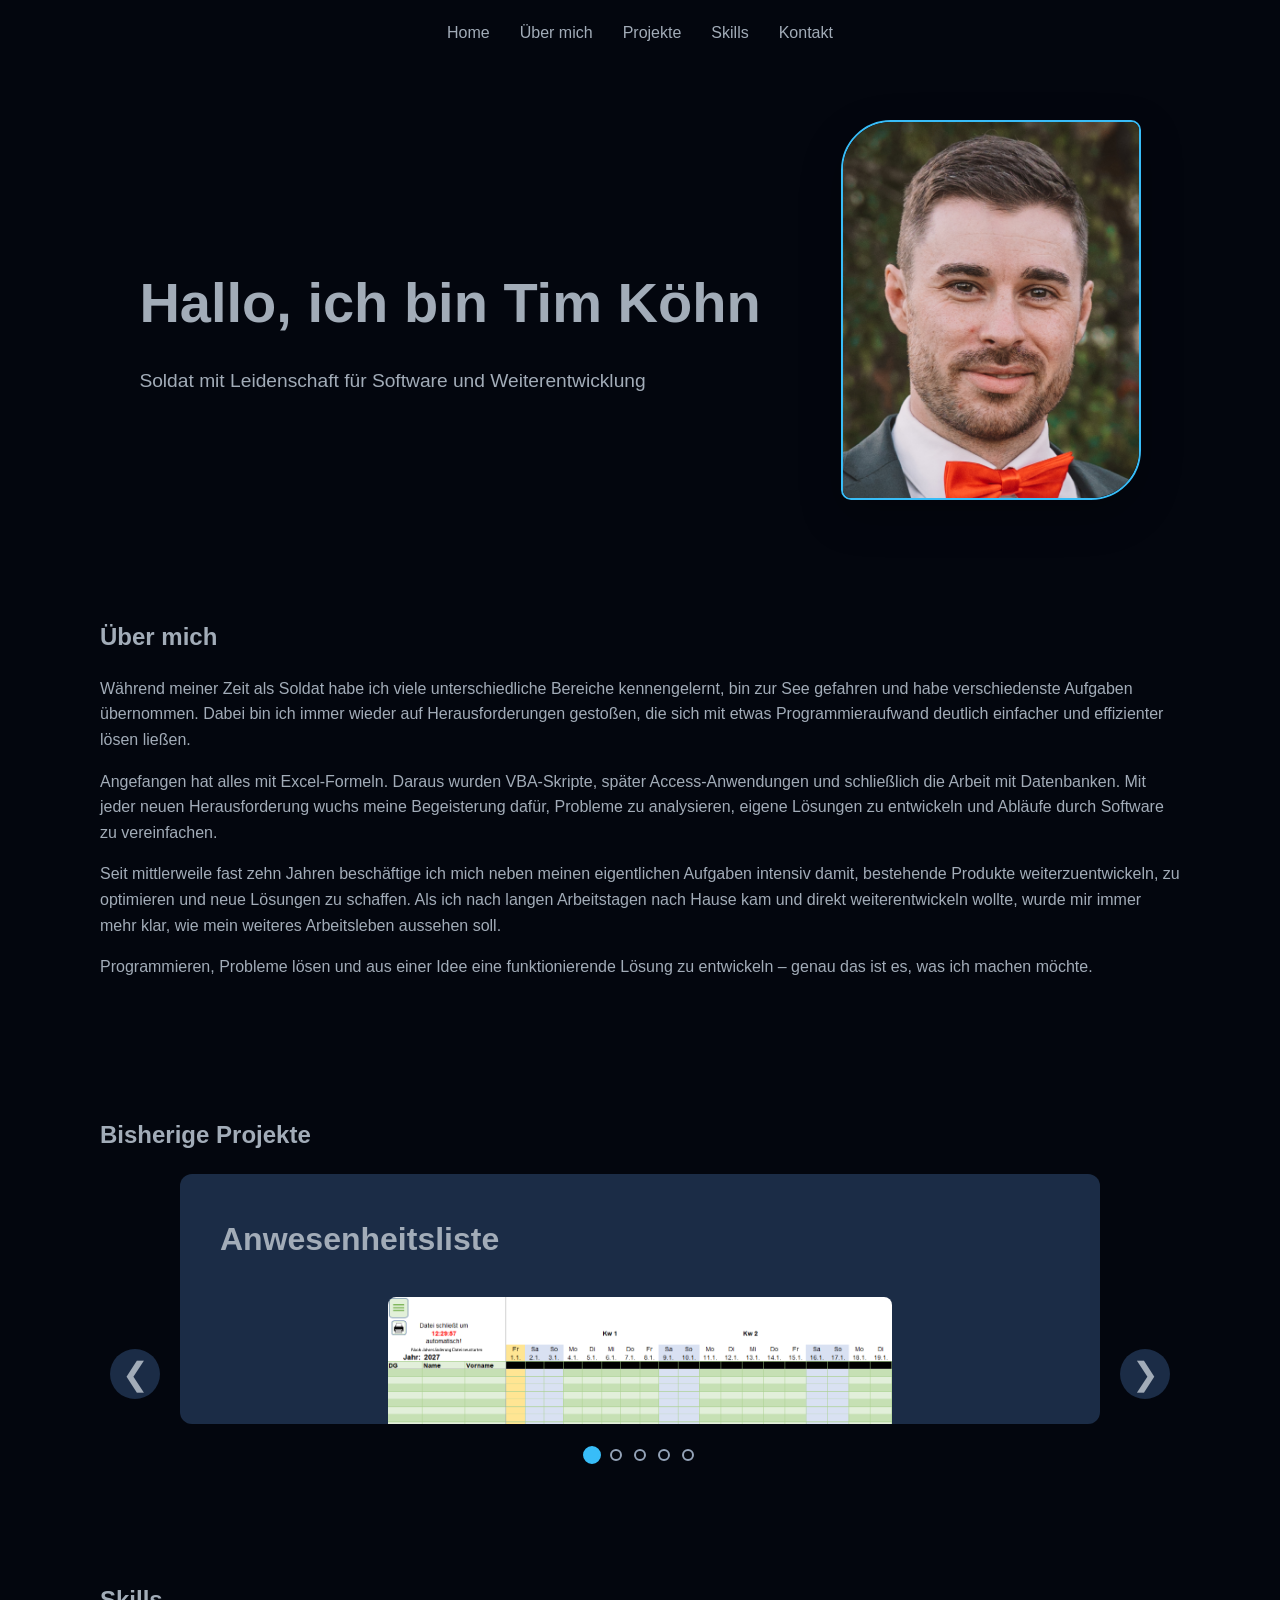
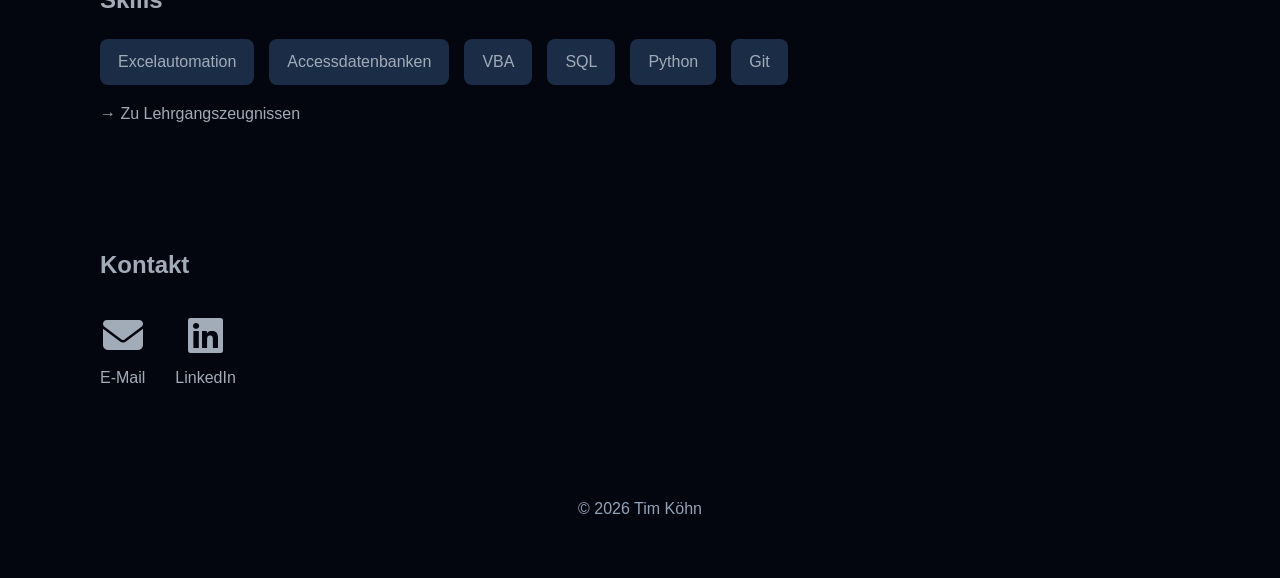
<file: index.html>
<!DOCTYPE html>
<html lang="de">

<head>
    <meta charset="UTF-8">
    <meta name="viewport" content="width=device-width, initial-scale=1.0">

    <title>Tim Köhn – Excel VBA, Access, SQL und Python</title>
    <meta name="description" content="Portfolio von Tim Köhn mit Projekten in Excel-VBA, Microsoft Access, SQL und Python sowie Lösungen zur Software- und Prozessautomatisierung.">
    <meta name="robots" content="index,follow">
    <meta name="author" content="Tim Köhn">
    <meta name="theme-color" content="#03060e">
    <meta name="twitter:card" content="summary_large_image">
    <meta name="twitter:title" content="Tim Köhn – Excel VBA, Access, SQL und Python">
    <meta name="twitter:description" content="Portfolio von Tim Köhn mit Projekten in Excel-VBA, Microsoft Access, SQL und Python.">
    <meta name="twitter:image" content="https://timkoehn.de/Logo.png">
    <link rel="canonical" href="https://timkoehn.de/">
    <meta property="og:type" content="website">
    <meta property="og:locale" content="de_DE">
    <meta property="og:title" content="Tim Köhn – Excel VBA, Access, SQL und Python">
    <meta property="og:description" content="Portfolio von Tim Köhn mit Projekten in Excel-VBA, Microsoft Access, SQL und Python.">
    <meta property="og:url" content="https://timkoehn.de/">
    <meta property="og:site_name" content="Tim Köhn">
    <meta property="og:image" content="https://timkoehn.de/Logo.png">

    <link rel="icon" type="image/png" href="Logo.png">

    <link rel="stylesheet" href="https://cdnjs.cloudflare.com/ajax/libs/font-awesome/6.7.2/css/all.min.css">
    <link rel="stylesheet" href="style.css">

    <script type="application/ld+json">
    {
        "@context": "https://schema.org",
        "@type": "Person",
        "name": "Tim Köhn",
        "url": "https://timkoehn.de/",
        "jobTitle": "Softwareentwickler",
        "email": "mailto:mail@timkoehn.de",
        "image": "https://timkoehn.de/Logo.png",
        "sameAs": ["https://www.linkedin.com/in/tim-köhn"],
        "knowsAbout": ["Excel VBA", "Microsoft Access", "SQL", "Python", "Softwareautomatisierung"]
    }
    </script>
</head>

<body>

    <header>
        <nav>
            <a href="#introduction">Home</a>
            <a href="#about">Über mich</a>
            <a href="#projects">Projekte</a>
            <a href="#skills">Skills</a>
            <a href="#contact">Kontakt</a>
        </nav>
    </header>

    <main>

        <section id="introduction" data-title="Tim Köhn">

            <div class="intro-text">
                <h1>Hallo, ich bin Tim Köhn</h1>
                <p>Soldat mit Leidenschaft für Software und Weiterentwicklung</p>
            </div>

            <div class="intro-image">
                <img src="Me_klein.png" alt="Portrait von Tim Köhn">
            </div>

        </section>


        <section id="about" data-title="Tim Köhn | Über mich">

            <h2>Über mich</h2>

            <p>
                Während meiner Zeit als Soldat habe ich viele unterschiedliche
                Bereiche kennengelernt, bin zur See gefahren und habe verschiedenste
                Aufgaben übernommen. Dabei bin ich immer wieder auf Herausforderungen
                gestoßen, die sich mit etwas Programmieraufwand deutlich einfacher
                und effizienter lösen ließen.
            </p>

            <p>
                Angefangen hat alles mit Excel-Formeln. Daraus wurden VBA-Skripte,
                später Access-Anwendungen und schließlich die Arbeit mit Datenbanken.
                Mit jeder neuen Herausforderung wuchs meine Begeisterung dafür,
                Probleme zu analysieren, eigene Lösungen zu entwickeln und Abläufe
                durch Software zu vereinfachen.
            </p>

            <p>
                Seit mittlerweile fast zehn Jahren beschäftige ich mich neben meinen
                eigentlichen Aufgaben intensiv damit, bestehende Produkte
                weiterzuentwickeln, zu optimieren und neue Lösungen zu schaffen.
                Als ich nach langen Arbeitstagen nach Hause kam und direkt weiterentwickeln
                wollte, wurde mir immer mehr klar, wie mein weiteres Arbeitsleben aussehen soll.
            </p>

            <p>
                Programmieren, Probleme lösen und aus einer Idee eine funktionierende
                Lösung zu entwickeln – genau das ist es, was ich machen möchte.
            </p>

        </section>


        <section id="projects" data-title="Tim Köhn | Projekte">

            <h2>Bisherige Projekte</h2>

            <div class="project-slider">

                <button class="slider-button previous" aria-label="Vorheriges Projekt">
                    &#10094;
                </button>


                <div class="project-container">

                    <div class="project-track">

                        <article class="project">

                            <h3>Anwesenheitsliste</h3>

                            <img
                                src="Projekte/Anwesenheit/vorschaubild.png"
                                alt="Vorschaubild der Anwesenheitsliste"
                                class="project-preview"
                                loading="lazy"
                            >

                            <p class="technologies">
                                Excel · VBA
                            </p>

                            <a href="Projekte/Anwesenheit/index.html" class="back-link">
                                → Zum Projekt
                            </a>

                        </article>


                        <article class="project">

                            <h3>Stundenplan Lehrgang</h3>

                            <img
                                    src="Projekte/Stundenplanerstellung Lehrgang/Stundenplanuebersicht.png"
                                    alt="Vorschaubild der Anwesenheitsliste"
                                    class="project-preview"
                                    loading="lazy"
                            >

                            <p class="technologies">
                                Excel · VBA
                            </p>

                            <a href="Projekte/Stundenplanerstellung Lehrgang/index.html" class="back-link">
                                → Zum Projekt
                            </a>

                        </article>


                        <article class="project">

                            <h3>Lehrgangsplanung</h3>

                            <img
                                    src="Projekte/Lehrgangsplanung/Uebersicht-DB.png"
                                    alt="Vorschaubild der Lehrgangsplanungsdatenbank"
                                    class="project-preview"
                                    loading="lazy"
                            >

                            <p class="technologies">
                                Access · VBA · SQL
                            </p>

                            <a href="Projekte/Lehrgangsplanung/index.html" class="back-link">
                                → Zum Projekt
                            </a>

                        </article>


                        <article class="project">

                            <h3>Rechnung</h3>

                            <img
                                    src="Projekte/Rechnung/Rechnungsuebersicht-Eintragung.png"
                                    alt="Rechnungsuebersicht mit Erfassungsformular"
                                    class="project-preview"
                                    loading="lazy"
                            >

                            <p class="technologies">
                                Excel · VBA
                            </p>

                            <a href="Projekte/Rechnung/index.html" class="back-link">
                                → Zum Projekt
                            </a>

                        </article>


                        <article class="project">

                            <h3>Rollenplan</h3>

                            <img
                                    src="Projekte/Rollenplan/hauptmenue.png"
                                    alt="Hauptmenue Rollenplan"
                                    class="project-preview"
                                    loading="lazy"
                            >

                            <p class="technologies">
                                Access · VBA · SQL
                            </p>

                            <a href="Projekte/Rollenplan/index.html" class="back-link">
                                → Zum Projekt
                            </a>

                        </article>

                    </div>

                </div>


                <button class="slider-button next" aria-label="Nächstes Projekt">
                    &#10095;
                </button>

            </div>


            <div class="slider-dots">

                <button aria-label="Projekt 1"></button>
                <button aria-label="Projekt 2"></button>
                <button aria-label="Projekt 3"></button>
                <button aria-label="Projekt 4"></button>
                <button aria-label="Projekt 5"></button>

            </div>

        </section>


        <section id="skills" data-title="Tim Köhn | Skills">

            <h2>Skills</h2>

            <ul>
                <li>Excelautomation</li>
                <li>Accessdatenbanken</li>
                <li>VBA</li>
                <li>SQL</li>
                <li>Python</li>
                <li>Git</li>
            </ul>

            <a href="Zeugnisse/Zeugnisse.html" class="back-link">
            → Zu Lehrgangszeugnissen
            </a>

        </section>

        <section id="contact" data-title="Tim Köhn | Kontakt">

            <h2>Kontakt</h2>

            <div class="contact-links">

                <a href="mailto:mail@timkoehn.de" class="contact-link">
                    <i class="fa-solid fa-envelope"></i>
                    <span>E-Mail</span>
                </a>

                <a href="https://www.linkedin.com/in/tim-köhn" class="contact-link" target="_blank" rel="noopener noreferrer">
                    <i class="fa-brands fa-linkedin"></i>
                    <span>LinkedIn</span>
                </a>

            </div>


        </section>

    </main>


    <footer>

        <p>© 2026 Tim Köhn</p>

    </footer>


    <script src="script.js"></script>

</body>

</html>
</file>
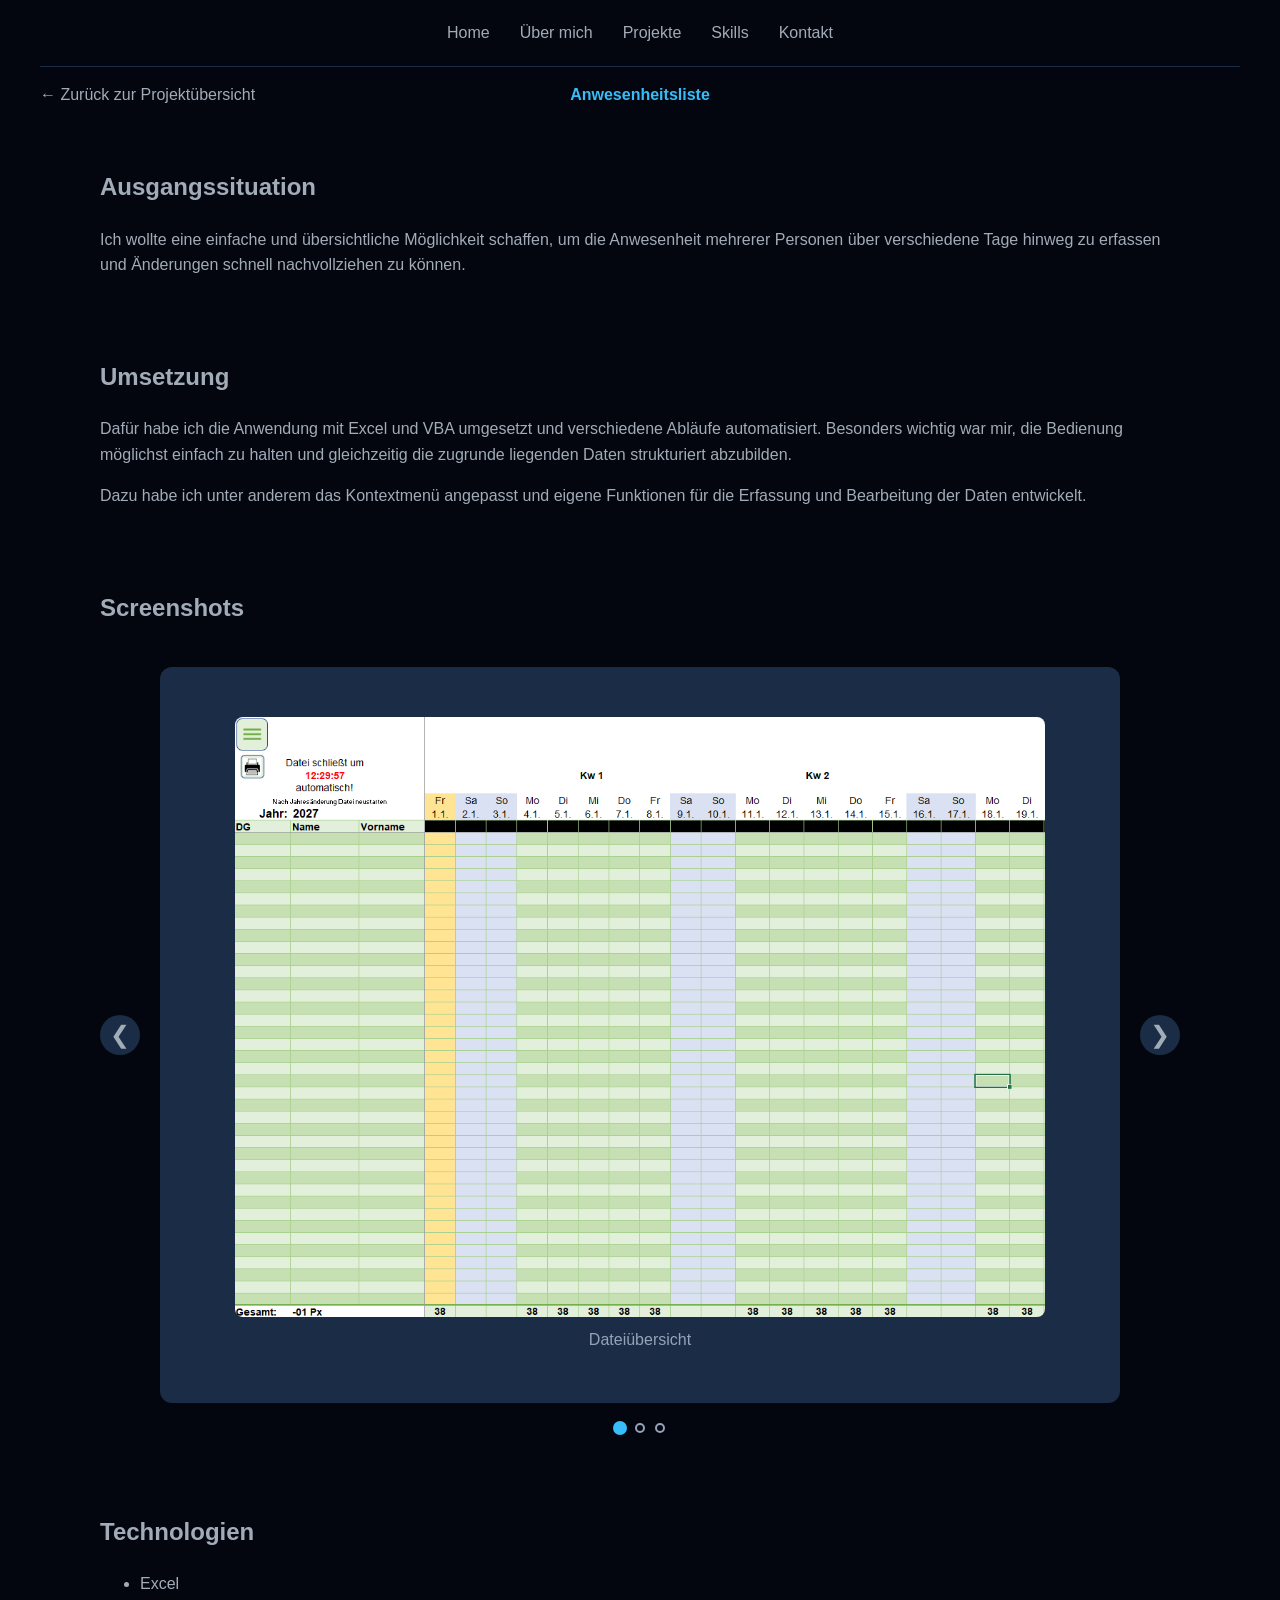
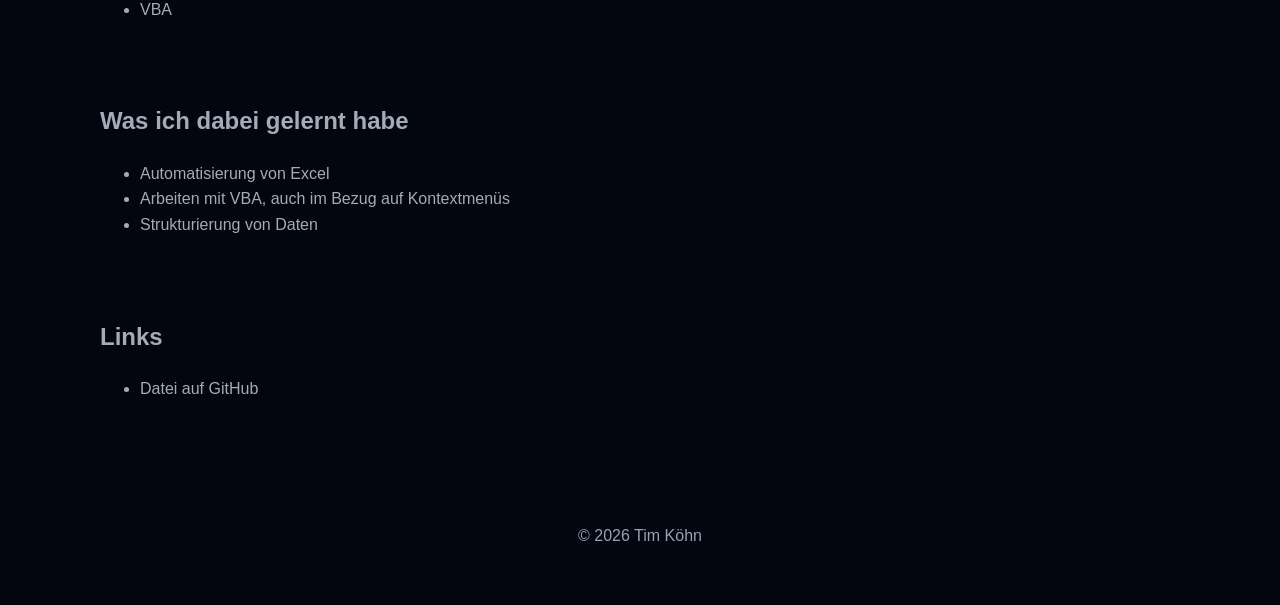
<file: Projekte/Anwesenheit/index.html>
<!DOCTYPE html>
<html lang="de">

<head>
    <meta charset="UTF-8">
    <meta name="viewport" content="width=device-width, initial-scale=1.0">

    <title>Tim Köhn | Anwesenheitsliste</title>
    <meta name="description" content="Anwesenheitsliste mit Excel und VBA von Tim Köhn – automatisierte Erfassung und übersichtliche Nachverfolgung der Anwesenheit mehrerer Personen.">
    <meta name="robots" content="index,follow">
    <meta name="author" content="Tim Köhn">
    <meta name="twitter:card" content="summary_large_image">
    <meta property="og:type" content="website">
    <meta property="og:locale" content="de_DE">
    <meta property="og:title" content="Tim Köhn | Anwesenheitsliste">
    <meta property="og:description" content="Anwesenheitsliste mit Excel und VBA von Tim Köhn – automatisierte Erfassung und übersichtliche Nachverfolgung der Anwesenheit mehrerer Personen.">
    <meta property="og:url" content="https://timkoehn.de/Projekte/Anwesenheit/">
    <meta property="og:image" content="https://timkoehn.de/Logo.png">
    <meta property="og:site_name" content="Tim Köhn">
    <link rel="canonical" href="https://timkoehn.de/Projekte/Anwesenheit/">
    <link rel="icon" type="image/png" href="../../Logo.png">
    <link rel="stylesheet" href="../../style.css">
    <script type="application/ld+json">
    {
      "@context": "https://schema.org",
      "@type": "CreativeWork",
      "name": "Anwesenheitsliste",
      "author": {"@type": "Person", "name": "Tim Köhn"},
      "description": "Anwesenheitsliste mit Excel und VBA von Tim Köhn – automatisierte Erfassung und übersichtliche Nachverfolgung der Anwesenheit mehrerer Personen.",
      "url": "https://timkoehn.de/Projekte/Anwesenheit/"
    }
    </script>
</head>

<body>

    <header>

        <nav>
            <a href="../../index.html#introduction">Home</a>
            <a href="../../index.html#about">Über mich</a>
            <a href="../../index.html#projects">Projekte</a>
            <a href="../../index.html#skills">Skills</a>
            <a href="../../index.html#contact">Kontakt</a>
        </nav>

        <div class="project-navigation">

            <a href="../../index.html?project=0#projects" class="back-link">
                ← Zurück zur Projektübersicht
            </a>

            <span class="current-project">
                Anwesenheitsliste
            </span>

        </div>

    </header>


    <main>

        <section class="project-detail">

            <h1 class="page-title">Anwesenheitsliste</h1>

        <div class="project-section">

            <h2>Ausgangssituation</h2>

            <p>
                Ich wollte eine einfache und übersichtliche Möglichkeit schaffen,
                um die Anwesenheit mehrerer Personen über verschiedene Tage hinweg
                zu erfassen und Änderungen schnell nachvollziehen zu können.
            </p>

        </div>


        <div class="project-section">

            <h2>Umsetzung</h2>

            <p>
                Dafür habe ich die Anwendung mit Excel und VBA umgesetzt und
                verschiedene Abläufe automatisiert. Besonders wichtig war mir,
                die Bedienung möglichst einfach zu halten und gleichzeitig die
                zugrunde liegenden Daten strukturiert abzubilden.
            </p>

            <p>
                Dazu habe ich unter anderem das Kontextmenü angepasst und eigene
                Funktionen für die Erfassung und Bearbeitung der Daten entwickelt.
            </p>

        </div>

            <div class="project-section">

                <h2>Screenshots</h2>

                <div class="screenshot-slider">

                    <button class="screenshot-button previous-screenshot">
                        &#10094;
                    </button>


                    <div class="screenshot-container">

                        <div class="screenshot-track">

                            <figure class="screenshot">
                                <img
                                    src="vorschaubild.png"
                                    alt="Vorschaubild"
                                >

                                <figcaption>
                                    Dateiübersicht
                                </figcaption>
                            </figure>

                            <figure class="screenshot">
                                <img
                                    src="eintragungen.png"
                                    alt="Überarbeitetes Kontextmenü"
                                >

                                <figcaption>
                                    Überarbeitetes Kontextmenü
                                </figcaption>
                            </figure>


                            <figure class="screenshot">
                                <img
                                    src="anlegen.png"
                                    alt="Anlegen neuer Personen"
                                >

                                <figcaption>
                                    Erfassen neuer Daten
                                </figcaption>
                            </figure>

                        </div>

                    </div>


                    <button class="screenshot-button next-screenshot">
                        &#10095;
                    </button>

                </div>


                <div class="screenshot-dots">

                    <button aria-label="Screenshot 1"></button>
                    <button aria-label="Screenshot 2"></button>
                    <button aria-label="Screenshot 3"></button>

                </div>

            </div>


            <div class="project-section">

                <h2>Technologien</h2>

                <div class="technology-list">

                <ul>
                    <li>Excel</li>
                    <li>VBA</li>
                </ul>

                </div>

            </div>


            <div class="project-section">

                <h2>Was ich dabei gelernt habe</h2>

                <ul>
                    <li>Automatisierung von Excel</li>
                    <li>Arbeiten mit VBA, auch im Bezug auf Kontextmenüs</li>
                    <li>Strukturierung von Daten</li>
                </ul>

            </div>

            <div class="project-section">

                <h2>Links</h2>
                
                <ul>
                    
                    <li>
                        <a href="https://github.com/tk-git27/homepage/blob/main/Projekte/Anwesenheit/" class="back-link" target="_blank" rel="noopener noreferrer">
                            Datei auf GitHub
                        </a>
                    </li>
                
                </ul>

            </div>

        </section>

    </main>


    <footer>

        <p>© 2026 Tim Köhn</p>

    </footer>


    <script src="../../script.js"></script>

</body>

</html>
</file>
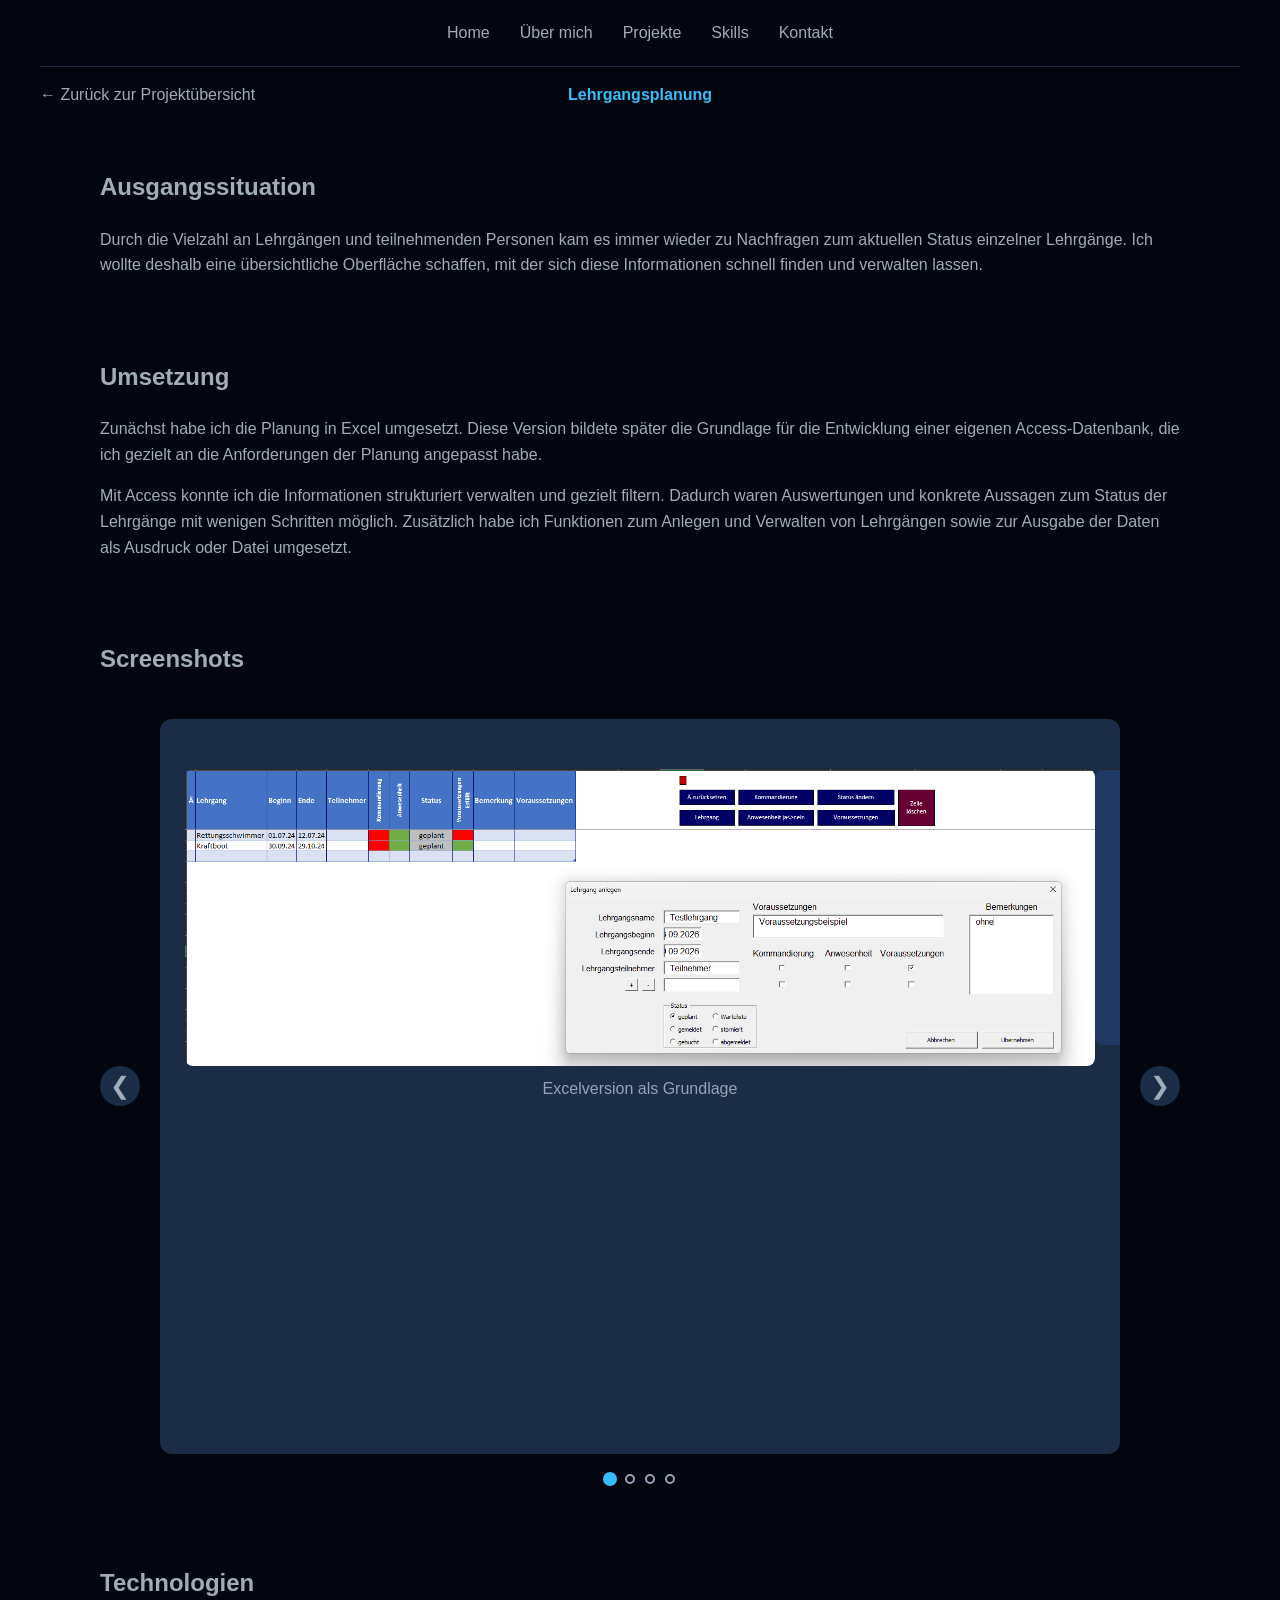
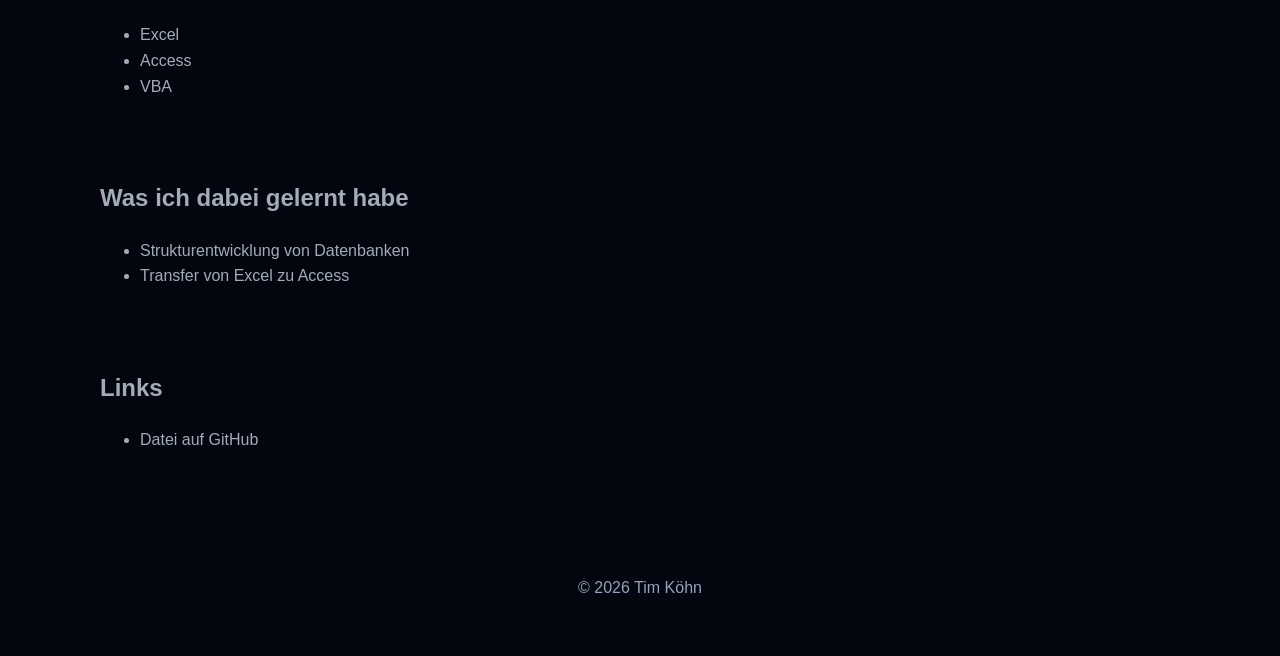
<file: Projekte/Lehrgangsplanung/index.html>
<!DOCTYPE html>
<html lang="de">

<head>
    <meta charset="UTF-8">
    <meta name="viewport" content="width=device-width, initial-scale=1.0">

    <title>Tim Köhn | Lehrgangsplanung</title>
    <meta name="description" content="Lehrgangsplanung mit Excel und Microsoft Access von Tim Köhn – strukturierte Datenverwaltung, Statusüberblicke und Auswertung von Lehrgängen.">
    <meta name="robots" content="index,follow">
    <meta name="author" content="Tim Köhn">
    <meta name="twitter:card" content="summary_large_image">
    <meta property="og:type" content="website">
    <meta property="og:locale" content="de_DE">
    <meta property="og:title" content="Tim Köhn | Lehrgangsplanung">
    <meta property="og:description" content="Lehrgangsplanung mit Excel und Microsoft Access von Tim Köhn – strukturierte Datenverwaltung, Statusüberblicke und Auswertung von Lehrgängen.">
    <meta property="og:url" content="https://timkoehn.de/Projekte/Lehrgangsplanung/">
    <meta property="og:image" content="https://timkoehn.de/Logo.png">
    <meta property="og:site_name" content="Tim Köhn">
    <link rel="canonical" href="https://timkoehn.de/Projekte/Lehrgangsplanung/">
    <link rel="icon" type="image/png" href="../../Logo.png">
    <link rel="stylesheet" href="../../style.css">
    <script type="application/ld+json">
    {
      "@context": "https://schema.org",
      "@type": "CreativeWork",
      "name": "Lehrgangsplanung",
      "author": {"@type": "Person", "name": "Tim Köhn"},
      "description": "Lehrgangsplanung mit Excel und Microsoft Access von Tim Köhn – strukturierte Datenverwaltung, Statusüberblicke und Auswertung von Lehrgängen.",
      "url": "https://timkoehn.de/Projekte/Lehrgangsplanung/"
    }
    </script>
</head>

<body>

    <header>

        <nav>
            <a href="../../index.html#introduction">Home</a>
            <a href="../../index.html#about">Über mich</a>
            <a href="../../index.html#projects">Projekte</a>
            <a href="../../index.html#skills">Skills</a>
            <a href="../../index.html#contact">Kontakt</a>
        </nav>

        <div class="project-navigation">

            <a href="../../index.html?project=2#projects" class="back-link">
                ← Zurück zur Projektübersicht
            </a>

            <span class="current-project">
                Lehrgangsplanung
            </span>

        </div>

    </header>


    <main>

        <section class="project-detail">

            <h1 class="page-title">Lehrgangsplanung</h1>

            <div class="project-section">

            <h2>Ausgangssituation</h2>

            <p>
                Durch die Vielzahl an Lehrgängen und teilnehmenden Personen kam es
                immer wieder zu Nachfragen zum aktuellen Status einzelner Lehrgänge.
                Ich wollte deshalb eine übersichtliche Oberfläche schaffen, mit der
                sich diese Informationen schnell finden und verwalten lassen.
            </p>

        </div>


        <div class="project-section">

            <h2>Umsetzung</h2>

            <p>
                Zunächst habe ich die Planung in Excel umgesetzt. Diese Version
                bildete später die Grundlage für die Entwicklung einer eigenen
                Access-Datenbank, die ich gezielt an die Anforderungen der Planung
                angepasst habe.
            </p>

            <p>
                Mit Access konnte ich die Informationen strukturiert verwalten und
                gezielt filtern. Dadurch waren Auswertungen und konkrete Aussagen
                zum Status der Lehrgänge mit wenigen Schritten möglich. Zusätzlich
                habe ich Funktionen zum Anlegen und Verwalten von Lehrgängen sowie
                zur Ausgabe der Daten als Ausdruck oder Datei umgesetzt.
            </p>

        </div>

            <div class="project-section">

                <h2>Screenshots</h2>

                <div class="screenshot-slider">

                    <button class="screenshot-button previous-screenshot">
                        &#10094;
                    </button>


                    <div class="screenshot-container">

                        <div class="screenshot-track">

                            <figure class="screenshot">
                                <img
                                    src="Uebersicht-Eingabe.png"
                                    alt="Uebersichtsdarstellung Excelversion"
                                >

                                <figcaption>
                                    Excelversion als Grundlage
                                </figcaption>
                            </figure>


                            <figure class="screenshot">
                                <img
                                    src="Uebersicht-DB.png"
                                    alt="Uebersichtsdarstellung Accessversion"
                                >

                                <figcaption>
                                    Accessversion Hauptmenü
                                </figcaption>
                            </figure>

                            <figure class="screenshot">
                                <img
                                    src="Lehrgangsformular.png"
                                    alt="Lehrgangsformular"
                                >

                                <figcaption>
                                    Lehrgangsbearbeitung / Verwaltung
                                </figcaption>
                            </figure>

                            <figure class="screenshot">
                                <img
                                    src="Druckansicht.png"
                                    alt="Druckansicht"
                                >

                                <figcaption>
                                    Druckansicht 
                                </figcaption>
                            </figure>
                        </div>

                    </div>


                    <button class="screenshot-button next-screenshot">
                        &#10095;
                    </button>

                </div>


                <div class="screenshot-dots">

                    <button aria-label="Screenshot 1"></button>
                    <button aria-label="Screenshot 2"></button>
                    <button aria-label="Screenshot 3"></button>
                    <button aria-label="Screenshot 4"></button>

                </div>

            </div>


            <div class="project-section">

                <h2>Technologien</h2>

                <div class="technology-list">

                <ul>
                    <li>Excel</li>
                    <li>Access</li>
                    <li>VBA</li>
                </ul>

                </div>

            </div>


            <div class="project-section">

                <h2>Was ich dabei gelernt habe</h2>

                <ul>
                    <li>Strukturentwicklung von Datenbanken</li>
                    <li>Transfer von Excel zu Access</li>
                </ul>

            </div>

            <div class="project-section">

                <h2>Links</h2>
                
                <ul>
                    
                    <li>
                        <a href="https://github.com/tk-git27/homepage/blob/main/Projekte/Lehrgangsplanung/" class="back-link" target="_blank" rel="noopener noreferrer">
                            Datei auf GitHub
                        </a>
                    </li>
                
                </ul>

            </div>

        </section>

    </main>


    <footer>

        <p>© 2026 Tim Köhn</p>

    </footer>


    <script src="../../script.js"></script>

</body>

</html>
</file>
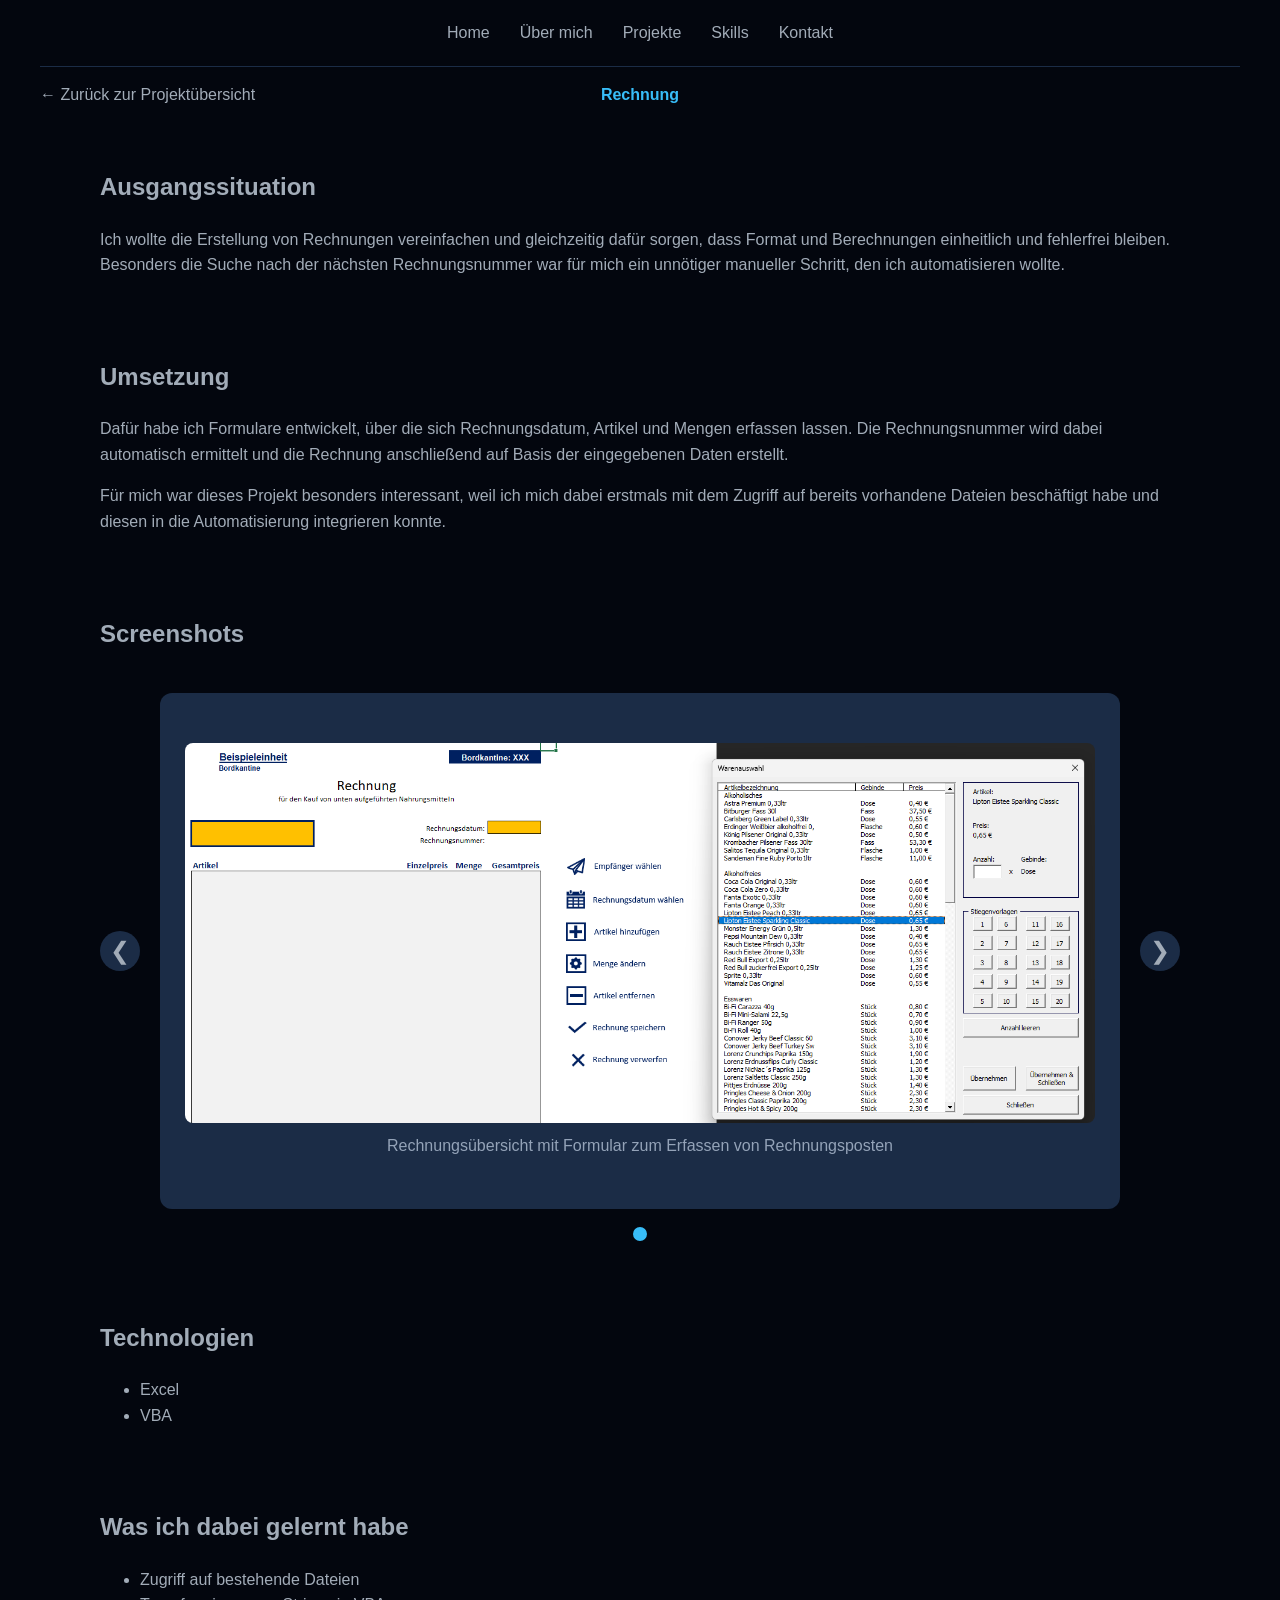
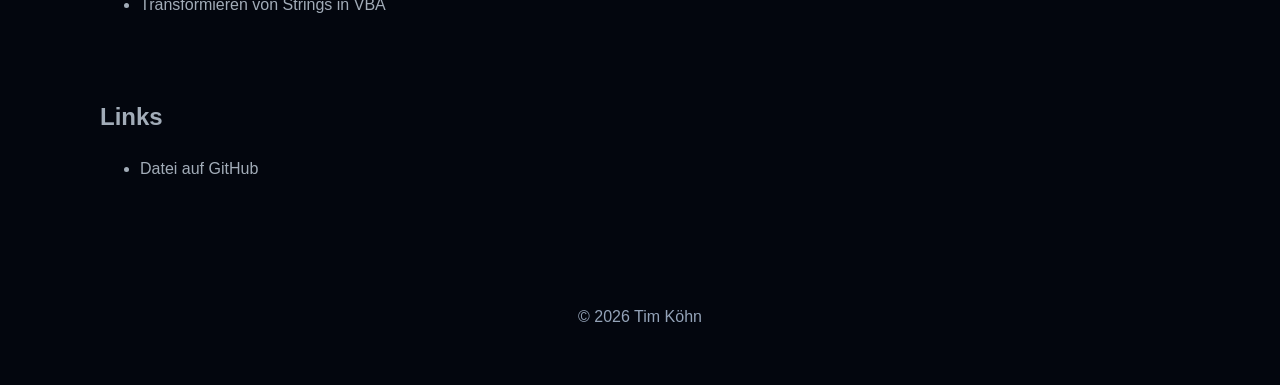
<file: Projekte/Rechnung/index.html>
<!DOCTYPE html>
<html lang="de">

<head>
    <meta charset="UTF-8">
    <meta name="viewport" content="width=device-width, initial-scale=1.0">

    <title>Tim Köhn | Rechnung</title>
    <meta name="description" content="Rechnung mit Excel VBA von Tim Köhn – automatisierte Rechnungsnummer, Formular-Erfassung und vereinfachte Erstellung von Rechnungen.">
    <meta name="robots" content="index,follow">
    <meta name="author" content="Tim Köhn">
    <meta name="twitter:card" content="summary_large_image">
    <meta property="og:type" content="website">
    <meta property="og:locale" content="de_DE">
    <meta property="og:title" content="Tim Köhn | Rechnung">
    <meta property="og:description" content="Rechnung mit Excel VBA von Tim Köhn – automatisierte Rechnungsnummer, Formular-Erfassung und vereinfachte Erstellung von Rechnungen.">
    <meta property="og:url" content="https://timkoehn.de/Projekte/Rechnung/">
    <meta property="og:image" content="https://timkoehn.de/Logo.png">
    <meta property="og:site_name" content="Tim Köhn">
    <link rel="canonical" href="https://timkoehn.de/Projekte/Rechnung/">
    <link rel="icon" type="image/png" href="../../Logo.png">
    <link rel="stylesheet" href="../../style.css">
    <script type="application/ld+json">
    {
      "@context": "https://schema.org",
      "@type": "CreativeWork",
      "name": "Rechnung",
      "author": {"@type": "Person", "name": "Tim Köhn"},
      "description": "Rechnung mit Excel VBA von Tim Köhn – automatisierte Rechnungsnummer, Formular-Erfassung und vereinfachte Erstellung von Rechnungen.",
      "url": "https://timkoehn.de/Projekte/Rechnung/"
    }
    </script>
</head>

<body>

    <header>

        <nav>
            <a href="../../index.html#introduction">Home</a>
            <a href="../../index.html#about">Über mich</a>
            <a href="../../index.html#projects">Projekte</a>
            <a href="../../index.html#skills">Skills</a>
            <a href="../../index.html#contact">Kontakt</a>
        </nav>

        <div class="project-navigation">

            <a href="../../index.html?project=3#projects" class="back-link">
                ← Zurück zur Projektübersicht
            </a>

            <span class="current-project">
                Rechnung
            </span>

        </div>

    </header>


    <main>

        <section class="project-detail">

            <h1 class="page-title">Rechnung</h1>

            <div class="project-section">

                <h2>Ausgangssituation</h2>

                <p>
                    Ich wollte die Erstellung von Rechnungen vereinfachen und gleichzeitig
                    dafür sorgen, dass Format und Berechnungen einheitlich und fehlerfrei
                    bleiben. Besonders die Suche nach der nächsten Rechnungsnummer war für
                    mich ein unnötiger manueller Schritt, den ich automatisieren wollte.
                </p>

            </div>


            <div class="project-section">

                <h2>Umsetzung</h2>

                <p>
                    Dafür habe ich Formulare entwickelt, über die sich Rechnungsdatum,
                    Artikel und Mengen erfassen lassen. Die Rechnungsnummer wird dabei
                    automatisch ermittelt und die Rechnung anschließend auf Basis der
                    eingegebenen Daten erstellt.
                </p>

                <p>
                    Für mich war dieses Projekt besonders interessant, weil ich mich dabei
                    erstmals mit dem Zugriff auf bereits vorhandene Dateien beschäftigt
                    habe und diesen in die Automatisierung integrieren konnte.
                </p>

            </div>

            <div class="project-section">

                <h2>Screenshots</h2>

                <div class="screenshot-slider">

                    <button class="screenshot-button previous-screenshot">
                        &#10094;
                    </button>


                    <div class="screenshot-container">

                        <div class="screenshot-track">

                            <figure class="screenshot">
                                <img
                                    src="Rechnungsuebersicht-Eintragung.png"
                                    alt="Rechnungsuebersicht mit Erfassungsformular"
                                >

                                <figcaption>
                                    Rechnungsübersicht mit Formular zum Erfassen von Rechnungsposten
                                </figcaption>
                            </figure>


                            
                        </div>

                    </div>


                    <button class="screenshot-button next-screenshot">
                        &#10095;
                    </button>

                </div>


                <div class="screenshot-dots">

                    <button aria-label="Screenshot 1"></button>

                </div>

            </div>


            <div class="project-section">

                <h2>Technologien</h2>

                <div class="technology-list">

                <ul>
                    <li>Excel</li>
                    <li>VBA</li>
                </ul>

                </div>

            </div>


            <div class="project-section">

                <h2>Was ich dabei gelernt habe</h2>

                <ul>
                    <li>Zugriff auf bestehende Dateien</li>
                    <li>Transformieren von Strings in VBA</li>
                </ul>

            </div>

            <div class="project-section">

                <h2>Links</h2>
                
                <ul>
                    
                    <li>
                        <a href="https://github.com/tk-git27/homepage/blob/main/Projekte/Rechnung/" class="back-link" target="_blank" rel="noopener noreferrer">
                            Datei auf GitHub
                        </a>
                    </li>
                
                </ul>

            </div>

        </section>

    </main>


    <footer>

        <p>© 2026 Tim Köhn</p>

    </footer>


    <script src="../../script.js"></script>

</body>

</html>
</file>
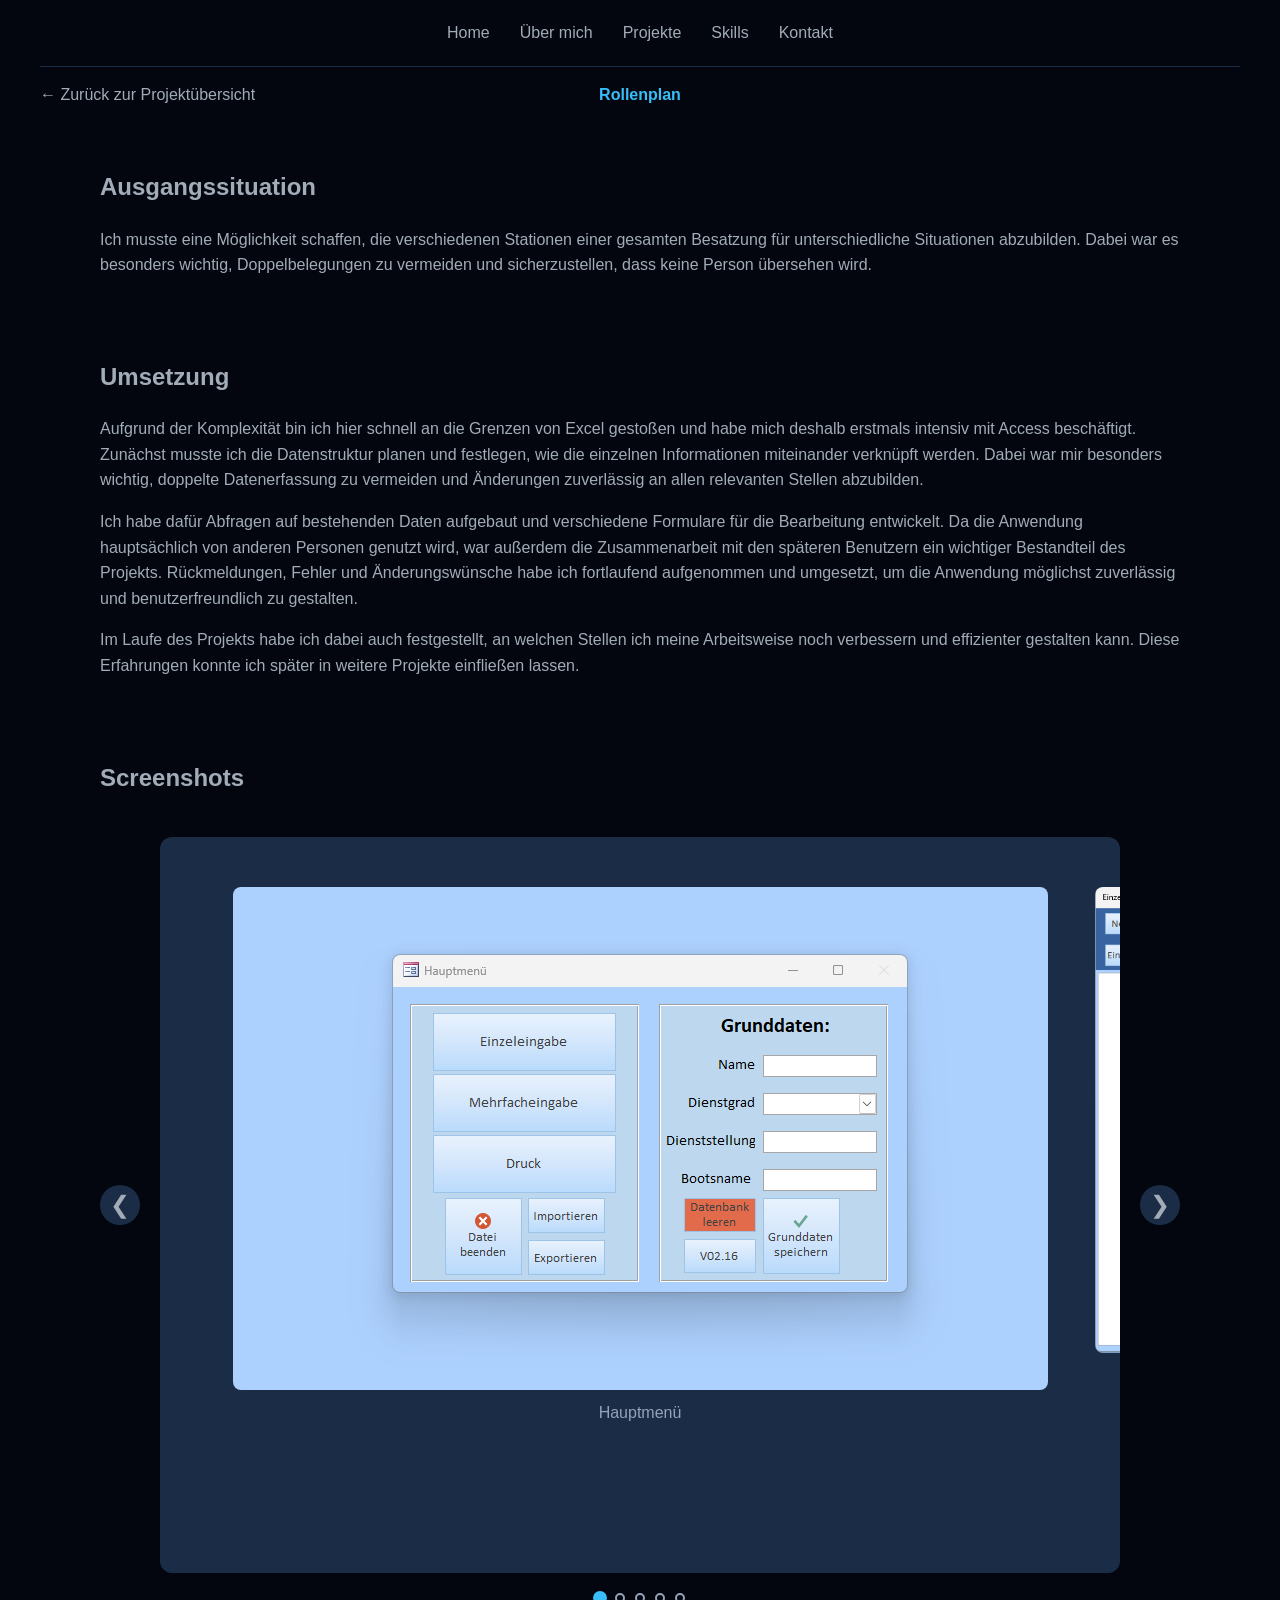
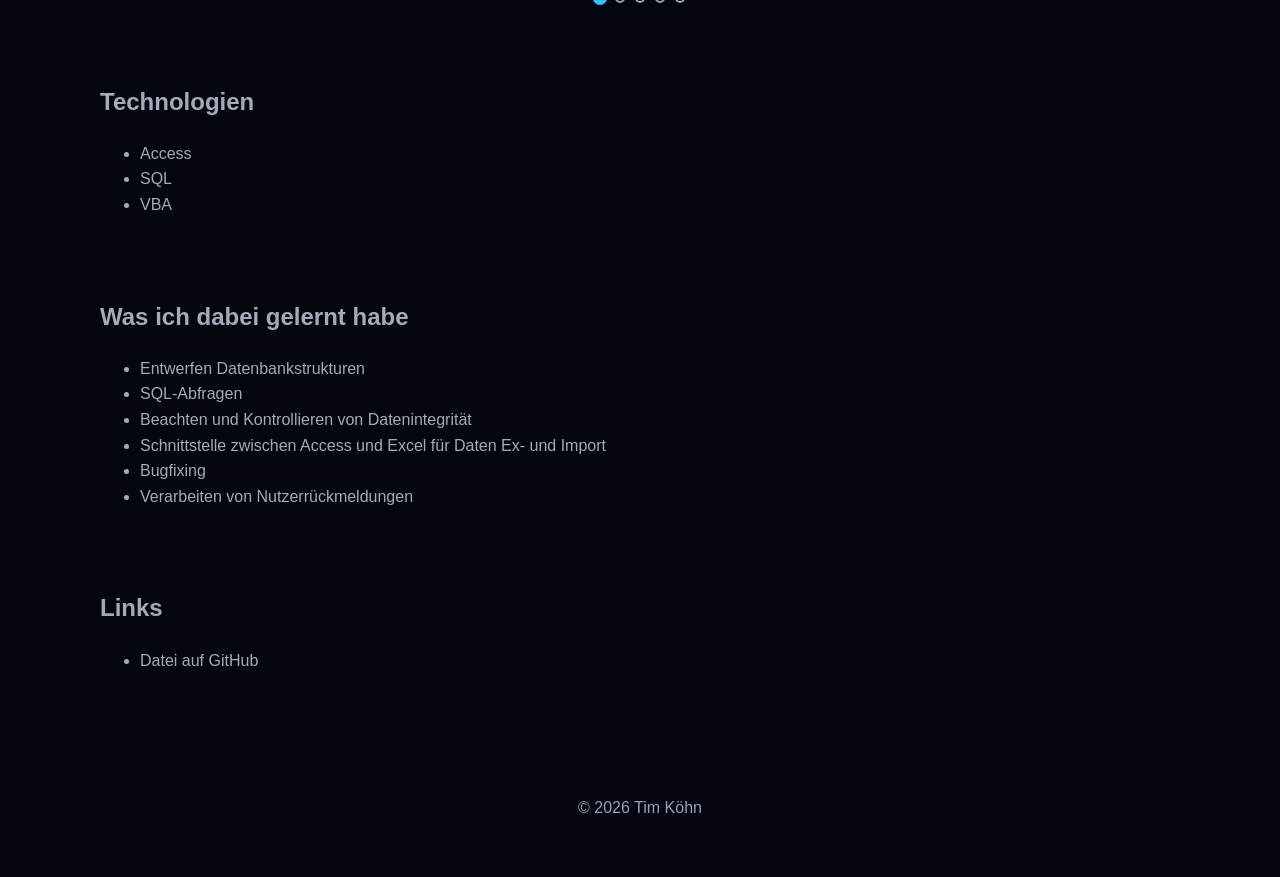
<file: Projekte/Rollenplan/index.html>
<!DOCTYPE html>
<html lang="de">

<head>
    <meta charset="UTF-8">
    <meta name="viewport" content="width=device-width, initial-scale=1.0">

    <title>Tim Köhn | Rollenplan</title>
    <meta name="description" content="Rollenplan mit Access, VBA und SQL von Tim Köhn – übersichtliche Besatzungsplanung, Mehrfacherfassung und Fehlervermeidung bei Personal- und Dienstplänen.">
    <meta name="robots" content="index,follow">
    <meta name="author" content="Tim Köhn">
    <meta name="twitter:card" content="summary_large_image">
    <meta property="og:type" content="website">
    <meta property="og:locale" content="de_DE">
    <meta property="og:title" content="Tim Köhn | Rollenplan">
    <meta property="og:description" content="Rollenplan mit Access, VBA und SQL von Tim Köhn – übersichtliche Besatzungsplanung, Mehrfacherfassung und Fehlervermeidung bei Personal- und Dienstplänen.">
    <meta property="og:url" content="https://timkoehn.de/Projekte/Rollenplan/">
    <meta property="og:image" content="https://timkoehn.de/Logo.png">
    <meta property="og:site_name" content="Tim Köhn">
    <link rel="canonical" href="https://timkoehn.de/Projekte/Rollenplan/">
    <link rel="icon" type="image/png" href="../../Logo.png">
    <link rel="stylesheet" href="../../style.css">
    <script type="application/ld+json">
    {
      "@context": "https://schema.org",
      "@type": "CreativeWork",
      "name": "Rollenplan",
      "author": {"@type": "Person", "name": "Tim Köhn"},
      "description": "Rollenplan mit Access, VBA und SQL von Tim Köhn – übersichtliche Besatzungsplanung, Mehrfacherfassung und Fehlervermeidung bei Personal- und Dienstplänen.",
      "url": "https://timkoehn.de/Projekte/Rollenplan/"
    }
    </script>
</head>

<body>

    <header>

        <nav>
            <a href="../../index.html#introduction">Home</a>
            <a href="../../index.html#about">Über mich</a>
            <a href="../../index.html#projects">Projekte</a>
            <a href="../../index.html#skills">Skills</a>
            <a href="../../index.html#contact">Kontakt</a>
        </nav>

        <div class="project-navigation">

            <a href="../../index.html?project=4#projects" class="back-link">
                ← Zurück zur Projektübersicht
            </a>

            <span class="current-project">
                Rollenplan
            </span>

        </div>

    </header>


    <main>

        <section class="project-detail">

            <h1 class="page-title">Rollenplan</h1>

            <div class="project-section">

                <h2>Ausgangssituation</h2>

                <p>
                    Ich musste eine Möglichkeit schaffen, die verschiedenen Stationen
                    einer gesamten Besatzung für unterschiedliche Situationen abzubilden.
                    Dabei war es besonders wichtig, Doppelbelegungen zu vermeiden und
                    sicherzustellen, dass keine Person übersehen wird.
                </p>

            </div>


            <div class="project-section">

                <h2>Umsetzung</h2>

                <p>
                    Aufgrund der Komplexität bin ich hier schnell an die Grenzen von
                    Excel gestoßen und habe mich deshalb erstmals intensiv mit Access
                    beschäftigt. Zunächst musste ich die Datenstruktur planen und
                    festlegen, wie die einzelnen Informationen miteinander verknüpft
                    werden. Dabei war mir besonders wichtig, doppelte Datenerfassung
                    zu vermeiden und Änderungen zuverlässig an allen relevanten Stellen abzubilden.
                </p>

                <p>
                    Ich habe dafür Abfragen auf bestehenden Daten aufgebaut und
                    verschiedene Formulare für die Bearbeitung entwickelt. Da die
                    Anwendung hauptsächlich von anderen Personen genutzt wird, war
                    außerdem die Zusammenarbeit mit den späteren Benutzern ein wichtiger
                    Bestandteil des Projekts. Rückmeldungen, Fehler und Änderungswünsche
                    habe ich fortlaufend aufgenommen und umgesetzt, um die Anwendung
                    möglichst zuverlässig und benutzerfreundlich zu gestalten.
                </p>

                <p>
                    Im Laufe des Projekts habe ich dabei auch festgestellt, an welchen
                    Stellen ich meine Arbeitsweise noch verbessern und effizienter
                    gestalten kann. Diese Erfahrungen konnte ich später in weitere
                    Projekte einfließen lassen.
                </p>

            </div>

            <div class="project-section">

                <h2>Screenshots</h2>

                <div class="screenshot-slider">

                    <button class="screenshot-button previous-screenshot">
                        &#10094;
                    </button>


                    <div class="screenshot-container">

                        <div class="screenshot-track">

                            <figure class="screenshot">
                                <img
                                    src="hauptmenue.png"
                                    alt="Hauptmenue Rollenplan"
                                >

                                <figcaption>
                                    Hauptmenü
                                </figcaption>
                            </figure>

                            <figure class="screenshot">
                                <img
                                    src="einzeleingabe.png"
                                    alt="Einzeleingabe Rollenplan"
                                >

                                <figcaption>
                                    Einzeleingabe
                                </figcaption>
                            </figure>

                            <figure class="screenshot">
                                <img
                                    src="mehrfacheingabe.png"
                                    alt="Mehrfacheingabe Rollenplan"
                                >

                                <figcaption>
                                    Mehrfacheingabe
                                </figcaption>
                            </figure>

                            <figure class="screenshot">
                                <img
                                    src="druckauswahl.png"
                                    alt="Druckauswahl Rollenplan"
                                >

                                <figcaption>
                                    Druckauswahl
                                </figcaption>
                            </figure>

                            <figure class="screenshot">
                                <img
                                    src="druckbeispiel.png"
                                    alt="Druckbeispiel Rollenplan"
                                >

                                <figcaption>
                                    Druckbeispiel
                                </figcaption>
                            </figure>                            
                        </div>

                    </div>


                    <button class="screenshot-button next-screenshot">
                        &#10095;
                    </button>

                </div>


                <div class="screenshot-dots">

                    <button aria-label="Screenshot 1"></button>
                    <button aria-label="Screenshot 2"></button>
                    <button aria-label="Screenshot 3"></button>
                    <button aria-label="Screenshot 4"></button>
                    <button aria-label="Screenshot 5"></button>

                </div>

            </div>


            <div class="project-section">

                <h2>Technologien</h2>

                <div class="technology-list">

                <ul>
                    <li>Access</li>
                    <li>SQL</li>
                    <li>VBA</li>
                </ul>

                </div>

            </div>


            <div class="project-section">

                <h2>Was ich dabei gelernt habe</h2>

                <ul>
                    <li>Entwerfen Datenbankstrukturen</li>
                    <li>SQL-Abfragen</li>
                    <li>Beachten und Kontrollieren von Datenintegrität</li>
                    <li>Schnittstelle zwischen Access und Excel für Daten Ex- und Import</li>
                    <li>Bugfixing</li>
                    <li>Verarbeiten von Nutzerrückmeldungen</li>
                </ul>

            </div>

            <div class="project-section">

                <h2>Links</h2>
                
                <ul>
                    
                    <li>
                        <a href="https://github.com/tk-git27/homepage/blob/main/Projekte/Rollenplan/" class="back-link" target="_blank" rel="noopener noreferrer">
                            Datei auf GitHub
                        </a>
                    </li>
                
                </ul>

            </div>

        </section>

    </main>


    <footer>

        <p>© 2026 Tim Köhn</p>

    </footer>


    <script src="../../script.js"></script>

</body>

</html>
</file>
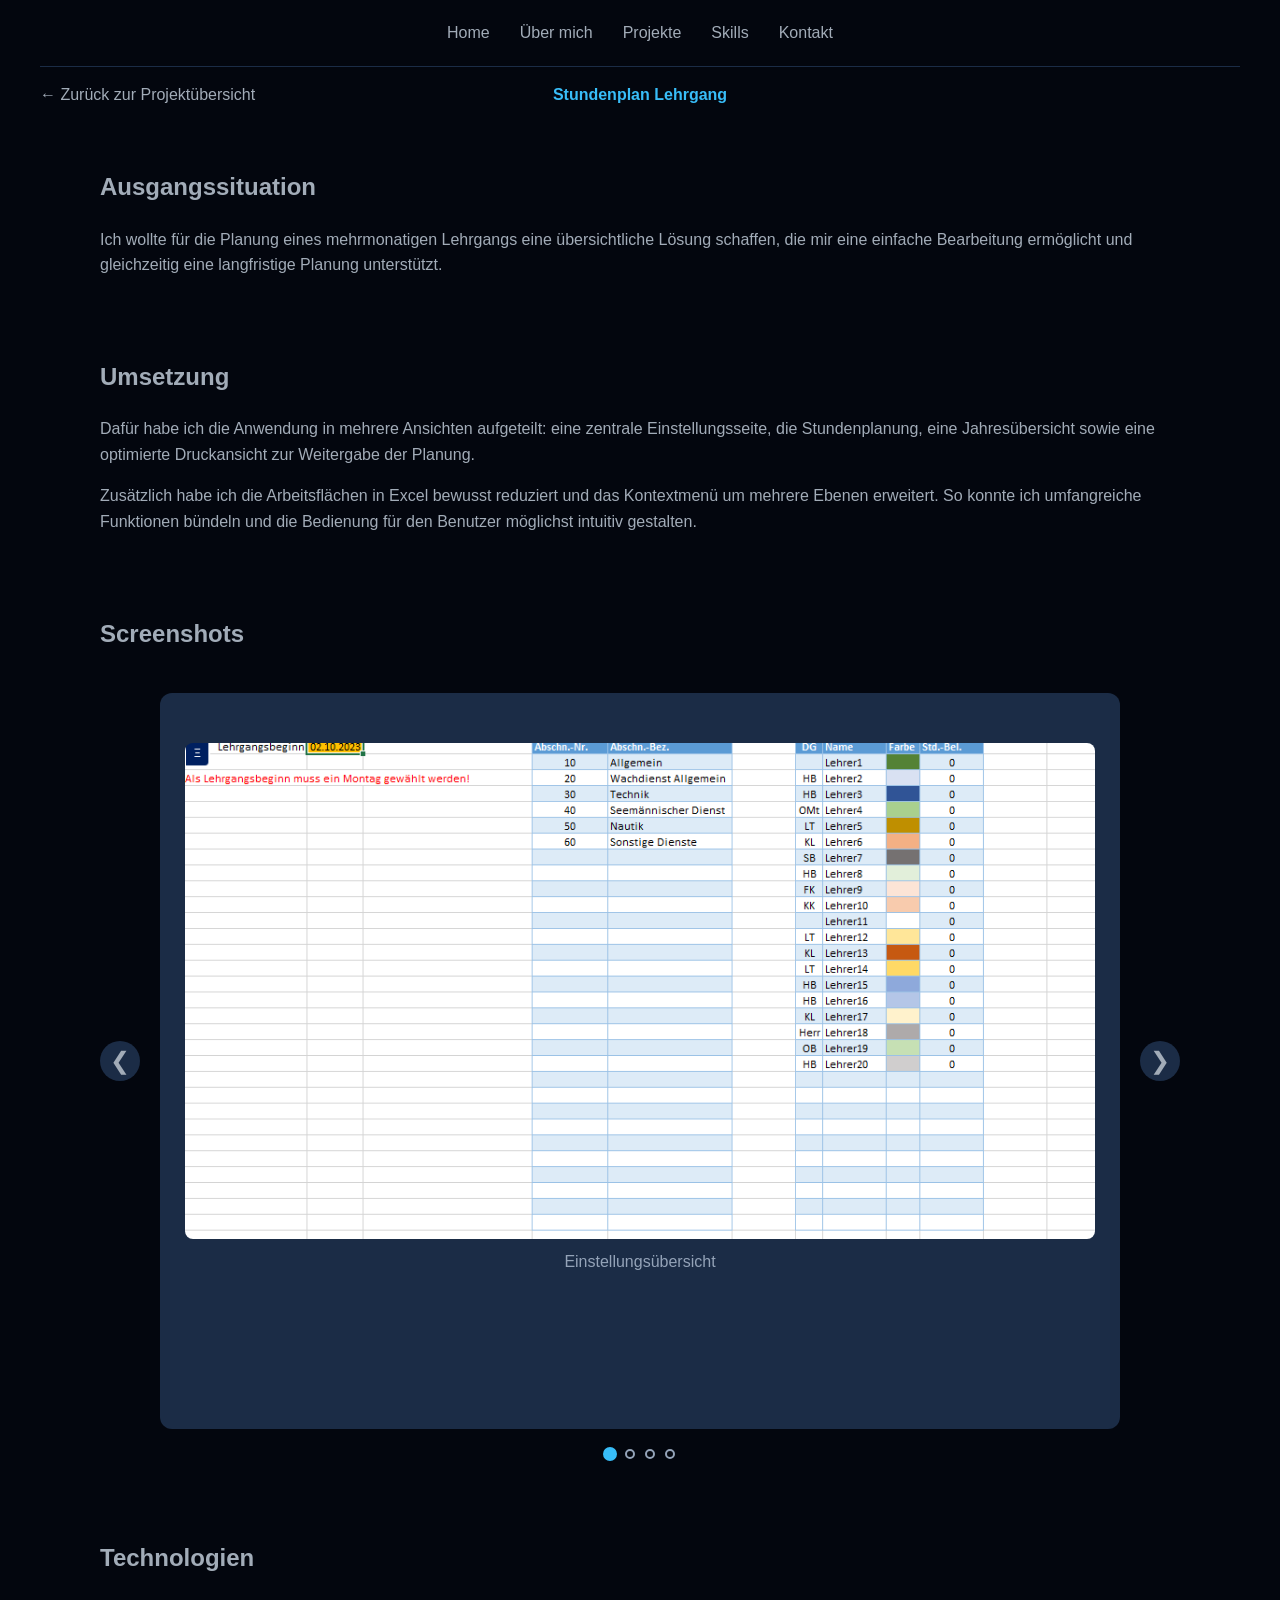
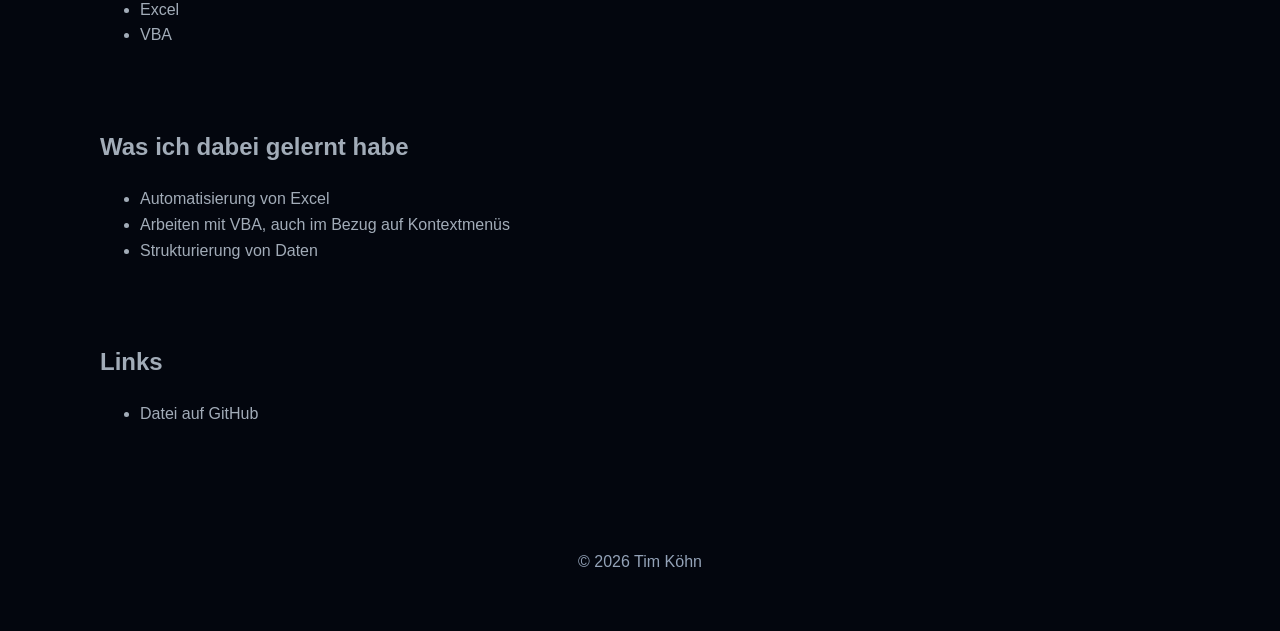
<file: Projekte/Stundenplanerstellung Lehrgang/index.html>
<!DOCTYPE html>
<html lang="de">

<head>
    <meta charset="UTF-8">
    <meta name="viewport" content="width=device-width, initial-scale=1.0">

    <title>Tim Köhn | Stundenplan Lehrgang</title>
    <meta name="description" content="Stundenplanerstellung mit Excel VBA von Tim Köhn – mehrmonatige Lehrgangsplanung mit übersichtlichen Ansichten und Druckausgabe.">
    <meta name="robots" content="index,follow">
    <meta name="author" content="Tim Köhn">
    <meta name="twitter:card" content="summary_large_image">
    <meta property="og:type" content="website">
    <meta property="og:locale" content="de_DE">
    <meta property="og:title" content="Tim Köhn | Stundenplan Lehrgang">
    <meta property="og:description" content="Stundenplanerstellung mit Excel VBA von Tim Köhn – mehrmonatige Lehrgangsplanung mit übersichtlichen Ansichten und Druckausgabe.">
    <meta property="og:url" content="https://timkoehn.de/Projekte/Stundenplanerstellung%20Lehrgang/">
    <meta property="og:image" content="https://timkoehn.de/Logo.png">
    <meta property="og:site_name" content="Tim Köhn">
    <link rel="canonical" href="https://timkoehn.de/Projekte/Stundenplanerstellung%20Lehrgang/">
    <link rel="icon" type="image/png" href="../../Logo.png">
    <link rel="stylesheet" href="../../style.css">
    <script type="application/ld+json">
    {
      "@context": "https://schema.org",
      "@type": "CreativeWork",
      "name": "Stundenplan Lehrgang",
      "author": {"@type": "Person", "name": "Tim Köhn"},
      "description": "Stundenplanerstellung mit Excel VBA von Tim Köhn – mehrmonatige Lehrgangsplanung mit übersichtlichen Ansichten und Druckausgabe.",
      "url": "https://timkoehn.de/Projekte/Stundenplanerstellung%20Lehrgang/"
    }
    </script>
</head>

<body>

    <header>

        <nav>
            <a href="../../index.html#introduction">Home</a>
            <a href="../../index.html#about">Über mich</a>
            <a href="../../index.html#projects">Projekte</a>
            <a href="../../index.html#skills">Skills</a>
            <a href="../../index.html#contact">Kontakt</a>
        </nav>

        <div class="project-navigation">

            <a href="../../index.html?project=1#projects" class="back-link">
                ← Zurück zur Projektübersicht
            </a>

            <span class="current-project">
                Stundenplan Lehrgang
            </span>

        </div>

    </header>


    <main>

        <section class="project-detail">

            <h1 class="page-title">Stundenplan Lehrgang</h1>

        <div class="project-section">

            <h2>Ausgangssituation</h2>

            <p>
                Ich wollte für die Planung eines mehrmonatigen Lehrgangs eine
                übersichtliche Lösung schaffen, die mir eine einfache Bearbeitung
                ermöglicht und gleichzeitig eine langfristige Planung unterstützt.
            </p>

        </div>


        <div class="project-section">

            <h2>Umsetzung</h2>

            <p>
                Dafür habe ich die Anwendung in mehrere Ansichten aufgeteilt:
                eine zentrale Einstellungsseite, die Stundenplanung, eine
                Jahresübersicht sowie eine optimierte Druckansicht zur Weitergabe
                der Planung.
            </p>

            <p>
                Zusätzlich habe ich die Arbeitsflächen in Excel bewusst reduziert
                und das Kontextmenü um mehrere Ebenen erweitert. So konnte ich
                umfangreiche Funktionen bündeln und die Bedienung für den Benutzer
                möglichst intuitiv gestalten.
            </p>

        </div>

            <div class="project-section">

                <h2>Screenshots</h2>

                <div class="screenshot-slider">

                    <button class="screenshot-button previous-screenshot">
                        &#10094;
                    </button>


                    <div class="screenshot-container">

                        <div class="screenshot-track">

                            <figure class="screenshot">
                                <img
                                    src="Einstellungsuebersicht.png"
                                    alt="Einstellungsuebersicht"
                                >

                                <figcaption>
                                    Einstellungsübersicht
                                </figcaption>
                            </figure>


                            <figure class="screenshot">
                                <img
                                    src="Stundenzuordnung.png"
                                    alt="Stundenzuordnung"
                                >

                                <figcaption>
                                    Planungsansicht für die Stunden
                                </figcaption>
                            </figure>

                            <figure class="screenshot">
                                <img
                                    src="Stundenplanuebersicht.png"
                                    alt="Stundenplanuebersicht"
                                >

                                <figcaption>
                                    Planungsansicht über gesamten Lehrgang
                                </figcaption>
                            </figure>

                            <figure class="screenshot">
                                <img
                                    src="Ausdruck.png"
                                    alt="Ausdruck"
                                >

                                <figcaption>
                                    Wochenausdruck 
                                </figcaption>
                            </figure>
                        </div>

                    </div>


                    <button class="screenshot-button next-screenshot">
                        &#10095;
                    </button>

                </div>


                <div class="screenshot-dots">

                    <button aria-label="Screenshot 1"></button>
                    <button aria-label="Screenshot 2"></button>
                    <button aria-label="Screenshot 3"></button>
                    <button aria-label="Screenshot 4"></button>

                </div>

            </div>


            <div class="project-section">

                <h2>Technologien</h2>

                <div class="technology-list">

                <ul>
                    <li>Excel</li>
                    <li>VBA</li>
                </ul>

                </div>

            </div>


            <div class="project-section">

                <h2>Was ich dabei gelernt habe</h2>

                <ul>
                    <li>Automatisierung von Excel</li>
                    <li>Arbeiten mit VBA, auch im Bezug auf Kontextmenüs</li>
                    <li>Strukturierung von Daten</li>
                </ul>

            </div>

            <div class="project-section">

                <h2>Links</h2>
                
                <ul>
                    
                    <li>
                        <a href="https://github.com/tk-git27/homepage/blob/main/Projekte/Stundenplanerstellung Lehrgang" class="back-link" target="_blank" rel="noopener noreferrer">
                            Datei auf GitHub
                        </a>
                    </li>
                
                </ul>

            </div>

        </section>

    </main>


    <footer>

        <p>© 2026 Tim Köhn</p>

    </footer>


    <script src="../../script.js"></script>

</body>

</html>
</file>
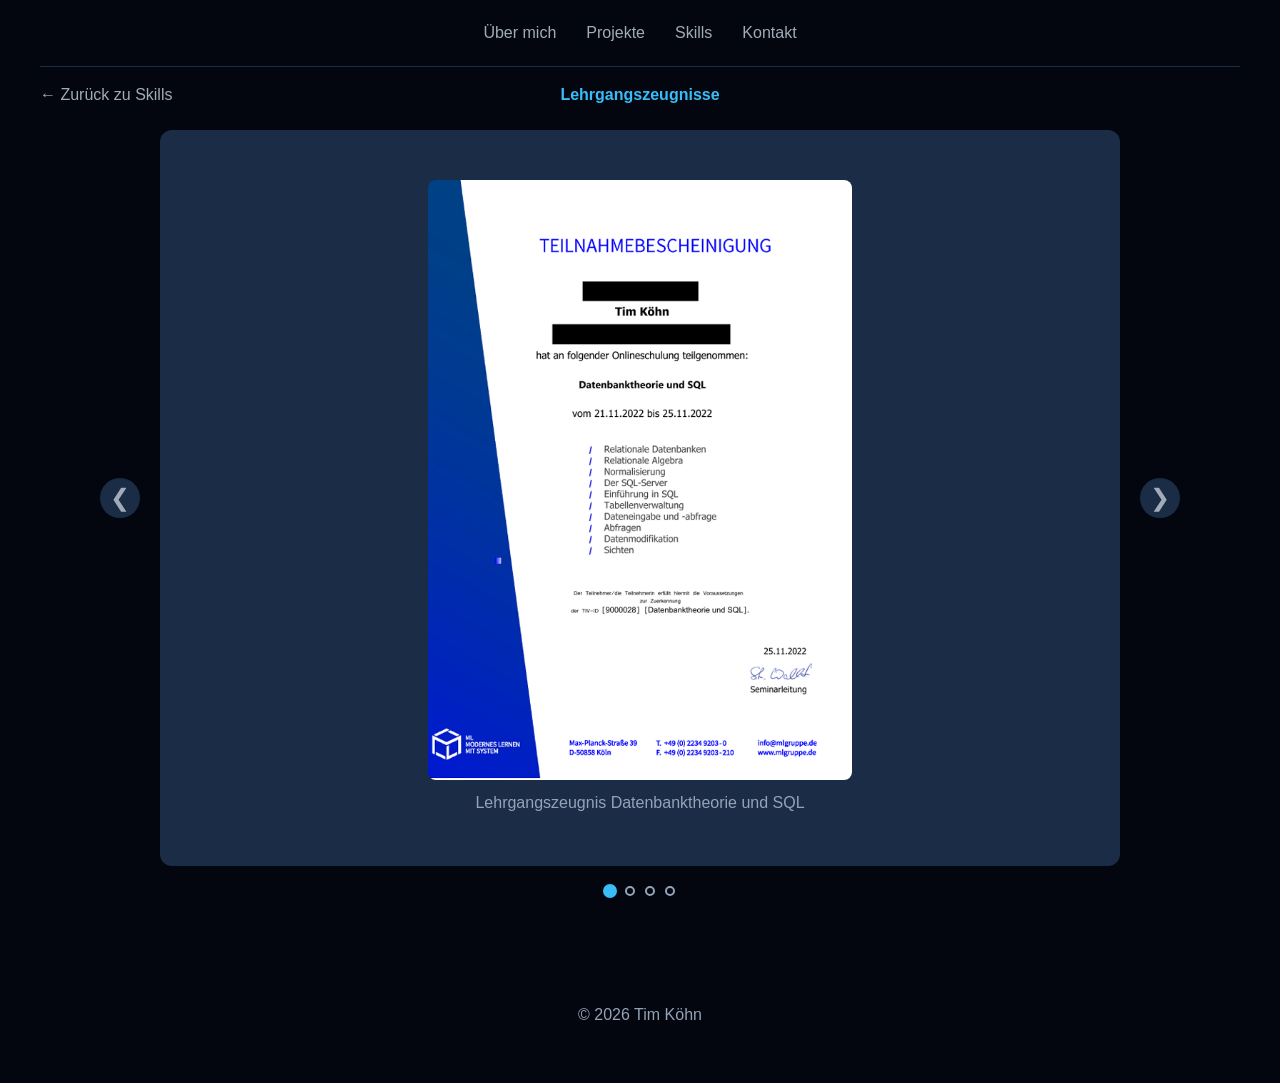
<file: Zeugnisse.html>
<!DOCTYPE html>
<html lang="de">

<head>
    <meta charset="UTF-8">
    <meta name="viewport" content="width=device-width, initial-scale=1.0">

    <title>Mein Portfolio | Lehrgangszeugnisse</title>

    <link rel="stylesheet" href="style.css">
</head>

<body>

    <header>

        <nav>
            <a href="index.html#about">Über mich</a>
            <a href="index.html#projects">Projekte</a>
            <a href="index.html#skills">Skills</a>
            <a href="index.html#contact">Kontakt</a>
        </nav>

        <div class="project-navigation">

            <a href="index.html#skills" class="back-link">
                ← Zurück zu Skills
            </a>

            <span class="current-project">
                Lehrgangszeugnisse
            </span>

        </div>

    </header>


    <main>

        <section class="project-detail">

            <div class="project-section">

                <div class="screenshot-slider">

                    <button class="screenshot-button previous-screenshot">
                        &#10094;
                    </button>


                    <div class="screenshot-container">

                        <div class="screenshot-track">

                            <figure class="screenshot">
                                <img
                                    src="Zeugnisse/Datenbanktheorie-SQL.png"
                                    alt="Lehrgangszeugnis Datenbanktheorie und SQL"
                                >

                                <figcaption>
                                    Lehrgangszeugnis Datenbanktheorie und SQL
                                </figcaption>
                            </figure>

                            <figure class="screenshot">
                                <img
                                    src="Zeugnisse/VBA-Grundlagen.png"
                                    alt="Lehrgangszeugnis VBA Grundlagen"
                                >

                                <figcaption>
                                    Lehrgangszeugnis VBA Grundlagen
                                </figcaption>
                            </figure>

                            <figure class="screenshot">
                                <img
                                    src="Zeugnisse/Python-Grundlagen.png"
                                    alt="Lehrgangszeugnis Python Grundlagen"
                                >

                                <figcaption>
                                    Lehrgangszeugnis Python Grundlagen
                                </figcaption>
                            </figure>

                            <figure class="screenshot">
                                <img
                                    src="Zeugnisse/Python-weiterfuehrendeTechniken.png"
                                    alt="Lehrgangszeugnis Python weiterfuehrende Techniken"
                                >

                                <figcaption>
                                    Lehrgangszeugnis Python weiterführende Techniken
                                </figcaption>
                            </figure>
                           
                        </div>

                    </div>

                    <button class="screenshot-button next-screenshot">
                        &#10095;
                    </button>

                </div>


                <div class="screenshot-dots">

                    <button aria-label="Screenshot 1"></button>
                    <button aria-label="Screenshot 2"></button>
                    <button aria-label="Screenshot 3"></button>
                    <button aria-label="Screenshot 4"></button>

                </div>

            </div>

        </section>

    </main>


    <footer>

        <p>© 2026 Tim Köhn</p>

    </footer>


    <script src="script.js"></script>

</body>

</html>
</file>
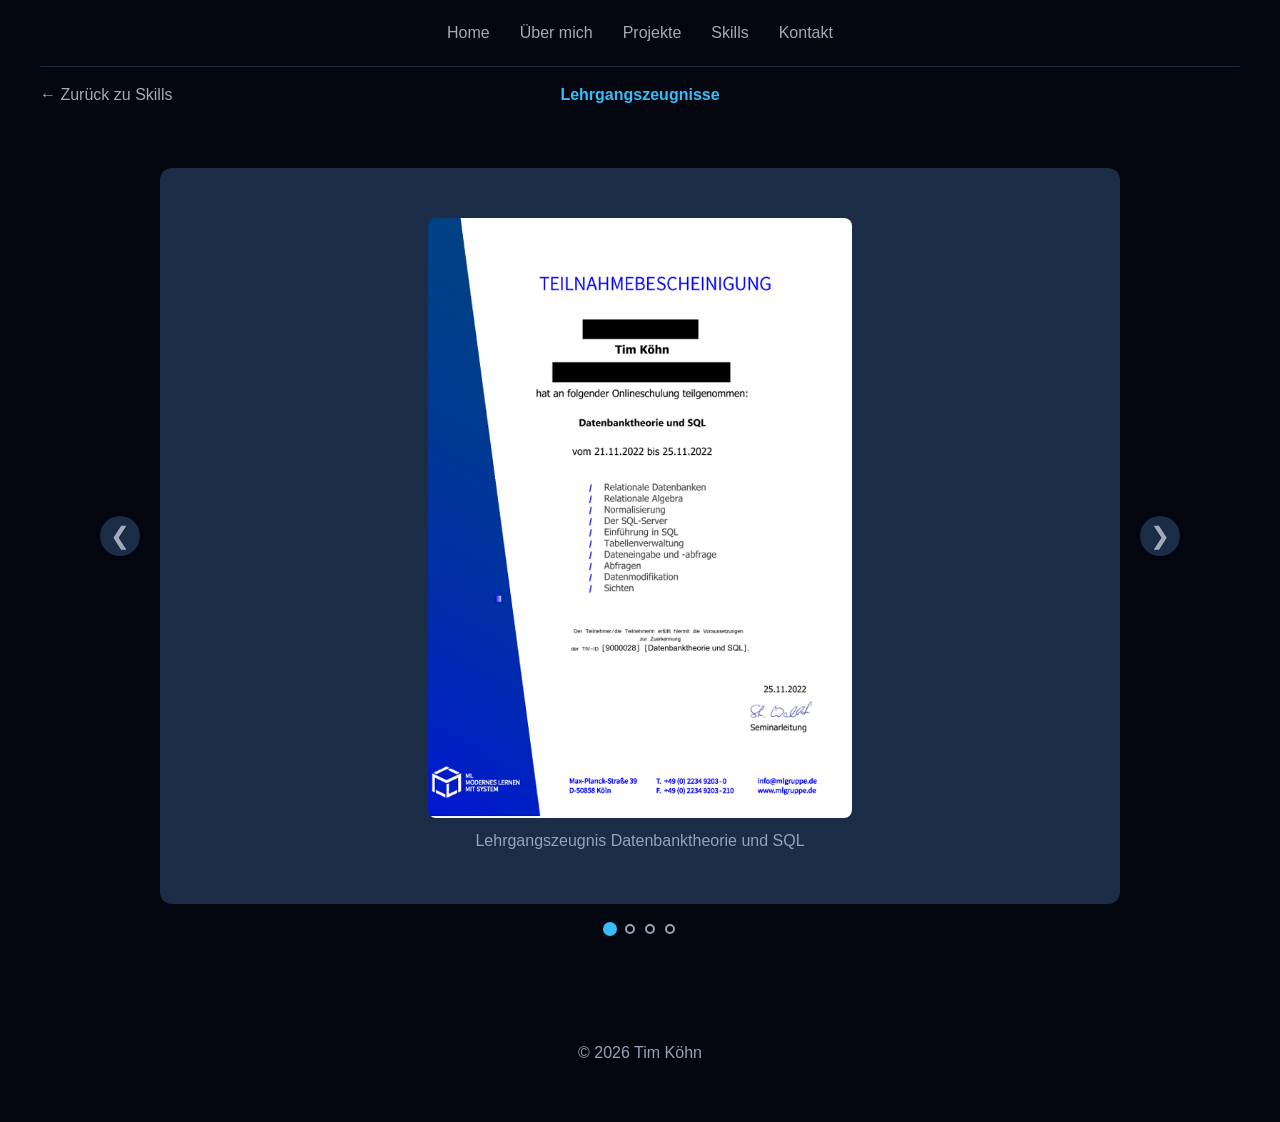
<file: Zeugnisse/Zeugnisse.html>
<!DOCTYPE html>
<html lang="de">

<head>
    <meta charset="UTF-8">
    <meta name="viewport" content="width=device-width, initial-scale=1.0">

    <title>Tim Köhn | Zeugnisse</title>
    <meta name="description" content="Lehrgangszeugnisse von Tim Köhn – Nachweise in Datenbanktheorie, SQL, VBA und Python.">
    <meta name="robots" content="index,follow">
    <meta name="author" content="Tim Köhn">
    <meta name="twitter:card" content="summary_large_image">
    <meta property="og:type" content="website">
    <meta property="og:locale" content="de_DE">
    <meta property="og:title" content="Tim Köhn | Zeugnisse">
    <meta property="og:description" content="Lehrgangszeugnisse von Tim Köhn – Nachweise in Datenbanktheorie, SQL, VBA und Python.">
    <meta property="og:url" content="https://timkoehn.de/Zeugnisse/Zeugnisse.html">
    <meta property="og:image" content="https://timkoehn.de/Logo.png">
    <meta property="og:site_name" content="Tim Köhn">
    <link rel="canonical" href="https://timkoehn.de/Zeugnisse/Zeugnisse.html">
    <link rel="icon" type="image/png" href="../Logo.png">
    <link rel="stylesheet" href="../style.css">
    <script type="application/ld+json">
    {
      "@context": "https://schema.org",
      "@type": "CollectionPage",
      "name": "Lehrgangszeugnisse",
      "author": {"@type": "Person", "name": "Tim Köhn"},
      "description": "Lehrgangszeugnisse von Tim Köhn – Nachweise in Datenbanktheorie, SQL, VBA und Python.",
      "url": "https://timkoehn.de/Zeugnisse/Zeugnisse.html"
    }
    </script>
</head>

<body>

    <header>

        <nav>
            <a href="../index.html#introduction">Home</a>
            <a href="../index.html#about">Über mich</a>
            <a href="../index.html#projects">Projekte</a>
            <a href="../index.html#skills">Skills</a>
            <a href="../index.html#contact">Kontakt</a>
        </nav>

        <div class="project-navigation">

            <a href="../index.html#skills" class="back-link">
                ← Zurück zu Skills
            </a>

            <span class="current-project">
                Lehrgangszeugnisse
            </span>

        </div>

    </header>


    <main>

        <section class="project-detail" data-title="Tim Köhn | Zeugnisse">

            <h1 class="page-title">Lehrgangszeugnisse</h1>

            <div class="project-section">

                <div class="screenshot-slider">

                    <button class="screenshot-button previous-screenshot">
                        &#10094;
                    </button>


                    <div class="screenshot-container">

                        <div class="screenshot-track">

                            <figure class="screenshot">
                                <img
                                    src="Datenbanktheorie-SQL.png"
                                    alt="Lehrgangszeugnis Datenbanktheorie und SQL"
                                >

                                <figcaption>
                                    Lehrgangszeugnis Datenbanktheorie und SQL
                                </figcaption>
                            </figure>

                            <figure class="screenshot">
                                <img
                                    src="VBA-Grundlagen.png"
                                    alt="Lehrgangszeugnis VBA Grundlagen"
                                >

                                <figcaption>
                                    Lehrgangszeugnis VBA Grundlagen
                                </figcaption>
                            </figure>

                            <figure class="screenshot">
                                <img
                                    src="Python-Grundlagen.png"
                                    alt="Lehrgangszeugnis Python Grundlagen"
                                >

                                <figcaption>
                                    Lehrgangszeugnis Python Grundlagen
                                </figcaption>
                            </figure>

                            <figure class="screenshot">
                                <img
                                    src="Python-weiterfuehrendeTechniken.png"
                                    alt="Lehrgangszeugnis Python weiterfuehrende Techniken"
                                >

                                <figcaption>
                                    Lehrgangszeugnis Python weiterführende Techniken
                                </figcaption>
                            </figure>
                            
                        </div>

                    </div>

                    <button class="screenshot-button next-screenshot">
                        &#10095;
                    </button>

                </div>


                <div class="screenshot-dots">

                    <button aria-label="Screenshot 1"></button>
                    <button aria-label="Screenshot 2"></button>
                    <button aria-label="Screenshot 3"></button>
                    <button aria-label="Screenshot 4"></button>

                </div>

            </div>

        </section>

    </main>


    <footer>

        <p>© 2026 Tim Köhn</p>

    </footer>


    <script src="../script.js"></script>

</body>

</html>
</file>
<file: style.css>
:root {
    --background: #03060e;
    --surface: #1b2c46;
    --text: #a2acb8;
    --text-muted: #94a3b8;
    --accent: #38bdf8;
}


/* =========================
   GRUNDLAGEN
   ========================= */

* {
    box-sizing: border-box;
}

html {
    scroll-behavior: smooth;
}

body {
    margin: 0;

    background: var(--background);
    color: var(--text);

    font-family: Arial, sans-serif;
    line-height: 1.6;
}

h1,
h2,
h3 {
    color: var(--text);
}

.page-title {
    margin: 0 0 1.5rem;
    font-size: clamp(2rem, 2.5vw, 2.8rem);
    line-height: 1.2;
    font-weight: 700;
    color: var(--text);
}


/* =========================
   HEADER
   ========================= */

header {
    position: fixed;

    top: 0;
    left: 0;

    width: 100%;

    padding: 20px 40px;

    background: var(--background);

    z-index: 1000;
}


nav {
    display: flex;

    justify-content: center;

    gap: 30px;
}

a {
    display: inline-block;
    color: var(--text);
    text-decoration: none;
    transition:
        color 0.2s ease,
        transform 0.2s ease;
}

a:hover {
    color: var(--accent);
    transform: translateY(-3px);
}


/* =========================
   PROJEKT-NAVIGATION
   ========================= */

.project-navigation {
    position: relative;

    display: flex;

    align-items: center;

    margin-top: 20px;
    padding-top: 15px;

    border-top: 1px solid var(--surface);
}


.current-project {
    position: absolute;

    left: 50%;

    transform: translateX(-50%);

    color: var(--accent);

    font-weight: bold;
}


/* =========================
   MAIN
   ========================= */

main {
    max-width: 1100px;

    margin: 0 auto;
}


section {
    padding: 50px 10px;
}


/* Abstand zwischen Projektabschnitten */

.project-section {
    margin-top: 80px;
}


/* =========================
   INTRODUCTION
   ========================= */

#introduction {
    display: flex;
    flex-direction: row;
    align-items: center;
    justify-content: center;
    gap: 5rem;
    padding-top: 120px;
    padding-bottom: 40px;
}


#introduction .intro-text {
    text-align: left;
}


#introduction h1 {
    font-size: 3.5rem;

    margin-bottom: 10px;
}


#introduction p {
    font-size: 1.2rem;
}


#introduction a {
    display: inline-block;

    margin-top: 20px;

    color: var(--accent);
}


#introduction .intro-image img {
    width: 300px;
    height: 380px;

    object-fit: cover;

    border-radius: 50px 10px 50px 10px;

    box-shadow: 0 15px 40px rgba(0, 0, 0, 0.25);

    border: 2px solid var(--accent);
}


/* =========================
   PROJEKTE
   ========================= */

.project-slider {
    position: relative;

    display: flex;

    padding: 0 80px;
}


.project-container {
    flex: 1;
    overflow: hidden;
    border-radius: 12px;
    transition: height 0.4s ease;
}


.project-track {
    display: flex;
    align-items: flex-start;
    transition: transform 0.4s ease;
}


.project {
    flex: 0 0 100%;

    background: var(--surface);

    padding: 40px;
}


.project h3 {
    font-size: 2rem;

    margin-top: 0;
}


.project p {
    max-width: 700px;
}


/* =========================
   PROJEKT-VORSCHAUBILD
   ========================= */

.project-preview {
    width: 60%;
    height: auto;

    display: block;

    margin: 20px auto;

    border-radius: 8px;
}


/* =========================
   TECHNOLOGIEN
   ========================= */

.technologies {
    color: var(--accent);

    font-weight: bold;
}


/* =========================
   SLIDER BUTTONS
   ========================= */

.slider-button {
    position: absolute;

    top: 200px;

    transform: translateY(-50%);

    width: 50px;
    height: 50px;

    border: none;

    border-radius: 50%;

    background: var(--surface);

    color: var(--text);

    font-size: 2rem;

    cursor: pointer;

    transition:
        color 0.2s ease,
        background 0.2s ease;

    z-index: 10;
}


.slider-button.previous {
    left: 10px;
}


.slider-button.next {
    right: 10px;
}


.slider-button:hover {
    color: var(--accent);
}


.slider-button:focus-visible {
    outline: 2px solid var(--accent);

    outline-offset: 3px;
}


/* =========================
   PROJEKT-SLIDER DOTS
   ========================= */

.slider-dots {
    display: flex;

    justify-content: center;

    gap: 12px;

    margin-top: 25px;
}


.slider-dots button {
    width: 12px;
    height: 12px;

    padding: 0;

    border: 2px solid var(--text-muted);

    border-radius: 50%;

    background: transparent;

    cursor: pointer;

    transition:
        background 0.2s ease,
        border-color 0.2s ease,
        transform 0.2s ease;
}


.slider-dots button:hover {
    border-color: var(--accent);
}


.slider-dots button.active {
    background: var(--accent);

    border-color: var(--accent);

    transform: scale(1.5);
}


/* =========================
   SKILLS
   ========================= */

#skills ul {
    display: flex;

    flex-wrap: wrap;

    gap: 15px;

    padding: 0;

    list-style: none;
}


#skills li {
    padding: 10px 18px;

    background: var(--surface);

    border-radius: 8px;
}


/* =========================
   FOOTER
   ========================= */

footer {
    text-align: center;

    padding: 40px;

    color: var(--text-muted);
}


/* =========================
   SCREENSHOT SLIDER
   ========================= */

.screenshot-slider {
    display: flex;

    align-items: center;

    gap: 20px;

    margin-top: 40px;
}


.screenshot-container {
    flex: 1;
    overflow: hidden;
    border-radius: 12px;
    background: var(--surface);
    padding: 50px 25px;
}


.screenshot-track {
    display: flex;
    transition: transform 0.4s ease;
}


.screenshot {
    flex: 0 0 100%;
    min-width: 100%;

    margin: 0;
    padding: 0;

    text-align: center;
}


.screenshot img {
    display: block;

    width: auto;
    max-width: 100%;
    height: auto;
    max-height: 600px;

    margin: 0 auto;

    border-radius: 8px;
}


.screenshot figcaption {
    margin-top: 10px;
    color: var(--text-muted);
}

/* =========================
   SCREENSHOT PFEILE
   ========================= */

.screenshot-button {
    flex: 0 0 40px;

    width: 40px;
    height: 40px;

    border: none;

    border-radius: 50%;

    background: var(--surface);

    color: var(--text);

    font-size: 1.5rem;

    cursor: pointer;

    transition:
        color 0.2s ease,
        background 0.2s ease;
}


.screenshot-button:hover {
    color: var(--accent);
}


/* =========================
   SCREENSHOT DOTS
   ========================= */

.screenshot-dots {
    display: flex;

    justify-content: center;

    gap: 10px;

    margin-top: 20px;
}


.screenshot-dots button {
    width: 10px;
    height: 10px;

    padding: 0;

    border: 2px solid var(--text-muted);

    border-radius: 50%;

    background: transparent;

    cursor: pointer;

    transition:
        background 0.2s ease,
        border-color 0.2s ease,
        transform 0.2s ease;
}


.screenshot-dots button.active {
    background: var(--accent);

    border-color: var(--accent);

    transform: scale(1.4);
}

/* KONTAKT */

.contact-links {
    display: flex;
    justify-content: flex-start;
    gap: 30px;
    margin-top: 30px;
}

.contact-link {
    display: flex;
    flex-direction: column;
    align-items: center;
    gap: 10px;

    color: var(--text);
    text-decoration: none;

    transition:
        color 0.2s ease,
        transform 0.2s ease;
}

.contact-link i {
    font-size: 2.5rem;
}

.contact-link span {
    font-size: 1rem;
}

.contact-link:hover {
    color: var(--accent);
    transform: translateY(-3px);
}


/* =========================
   MOBILE
   ========================= */

@media (max-width: 700px) {

    header {
        padding: 15px 20px;
    }

    nav {
        flex-wrap: wrap;
        gap: 10px 15px;
        font-size: 0.9rem;
    }


    section {
        padding: 45px 20px;
    }


    h2 {
        font-size: 1.6rem;
    }

    p {
        font-size: 0.95rem;
    }

    .contact-links {
        display: flex;
        justify-content: center;
        gap: 60px;
        margin-top: 30px;
    }


    /* INTRODUCTION */

    #introduction {
        flex-direction: column;
        gap: 1.5rem;
        text-align: center;
        padding-top: 100px;
        padding-bottom: 30px;
    }

    #introduction .intro-text {
        text-align: center;
    }

    #introduction h1 {
        font-size: 2.3rem;
        margin-bottom: 8px;
    }

    #introduction p {
        font-size: 1rem;
    }

    #introduction .intro-image {
        order: -1;
    }

    #introduction .intro-image img {
        width: 170px;
        height: 215px;
        border-radius: 35px 8px 35px 8px;
    }


    /* PROJEKTE */

    .project-slider {
        padding: 0 45px;
    }

    .slider-button {
        width: 36px;
        height: 36px;
        font-size: 1.3rem;
    }

    .slider-button.previous {
        left: 3px;
    }

    .slider-button.next {
        right: 3px;
    }

    .project {
        padding: 20px;
    }

    .project h3 {
        font-size: 1.4rem;
    }

    .project-preview {
        width: 85%;
        height: auto;
    }
    .project-detail {
        padding-top: 70px;
    }

    .project-navigation {
        flex-direction: column;
        align-items: flex-start;
        gap: 10px;
    }

    .current-project {
        position: static;
        transform: none;
        align-self: center;
    }

    .screenshot-container {
        width: 100%;
        padding: 30px 15px;
    }

    .screenshot {
        flex: 0 0 100%;
        min-width: 100%;
        padding: 0 15px;
    }

    .screenshot img {
        width: auto;
        max-width: 100%;
        height: auto;
        max-height: 400px;
    }

    /* FOOTER */

    footer {
        padding: 30px 20px;
        font-size: 0.9rem;
    }

}
</file>
